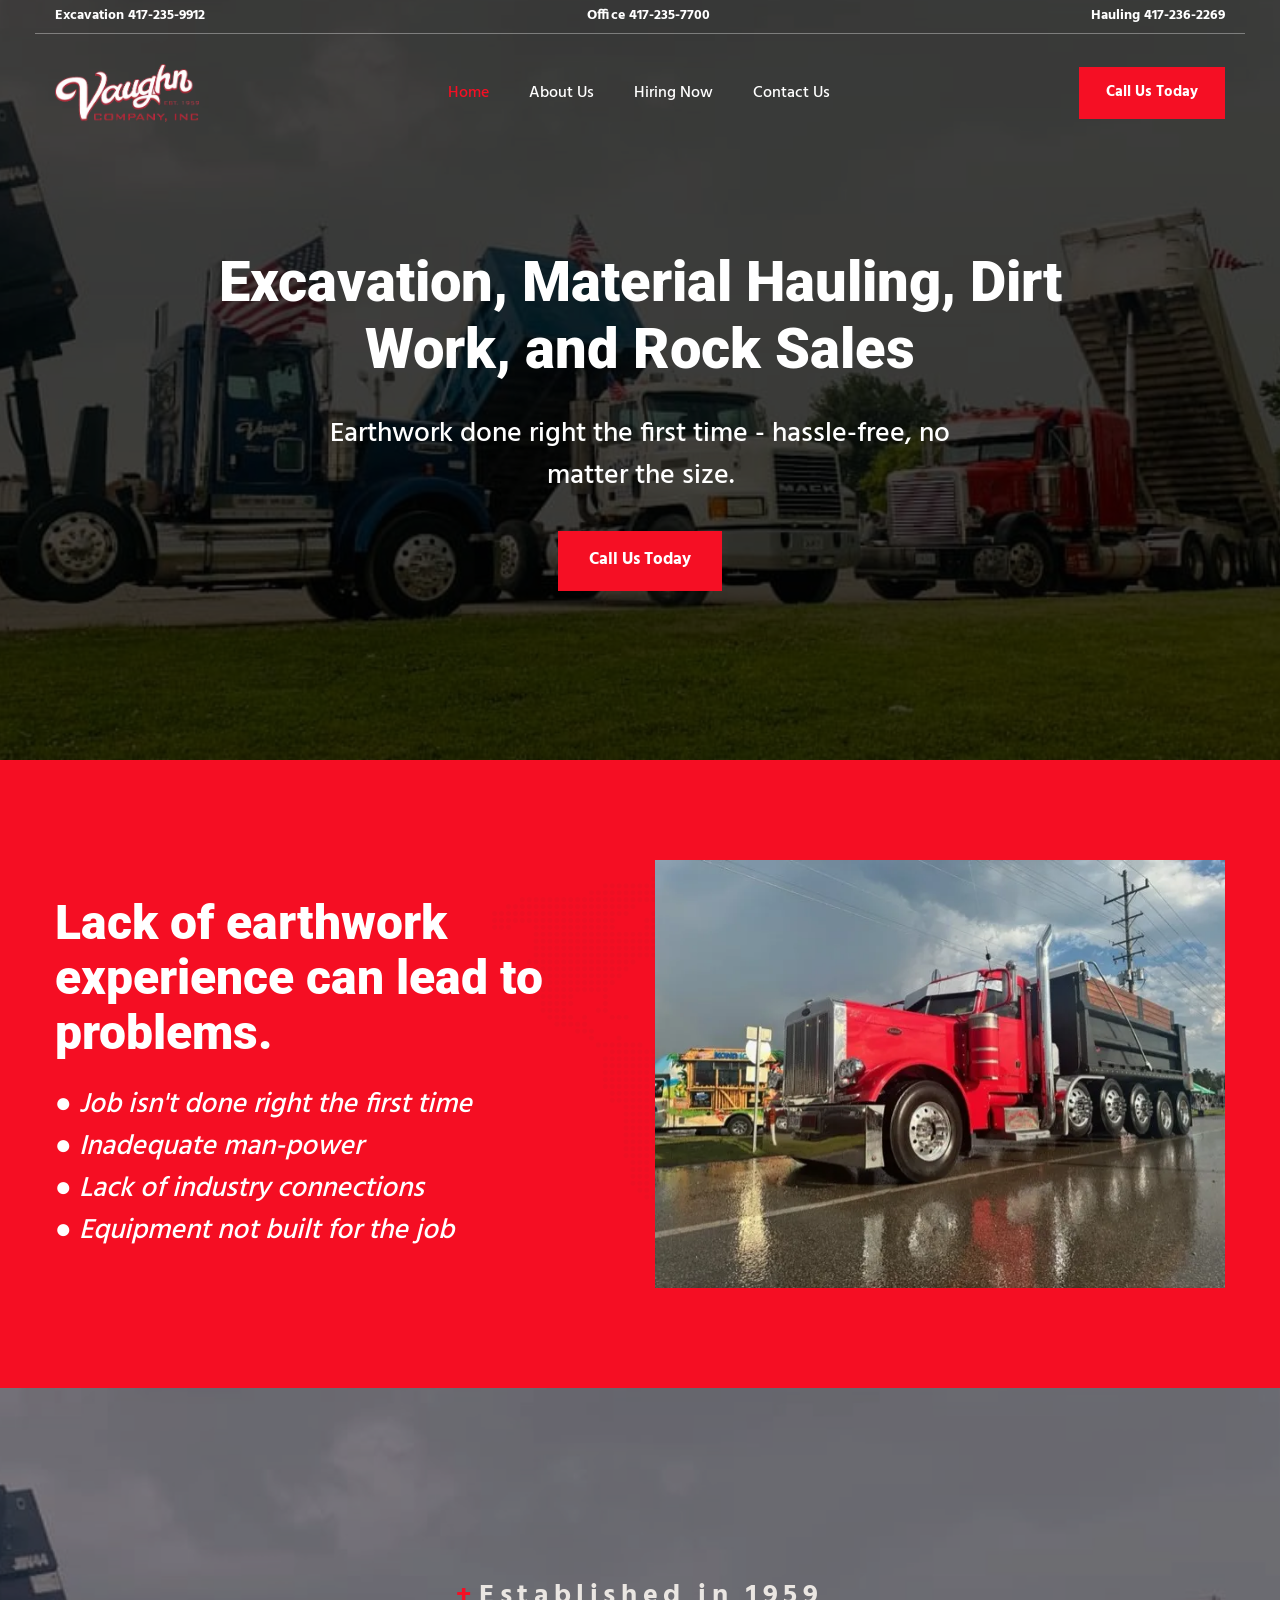
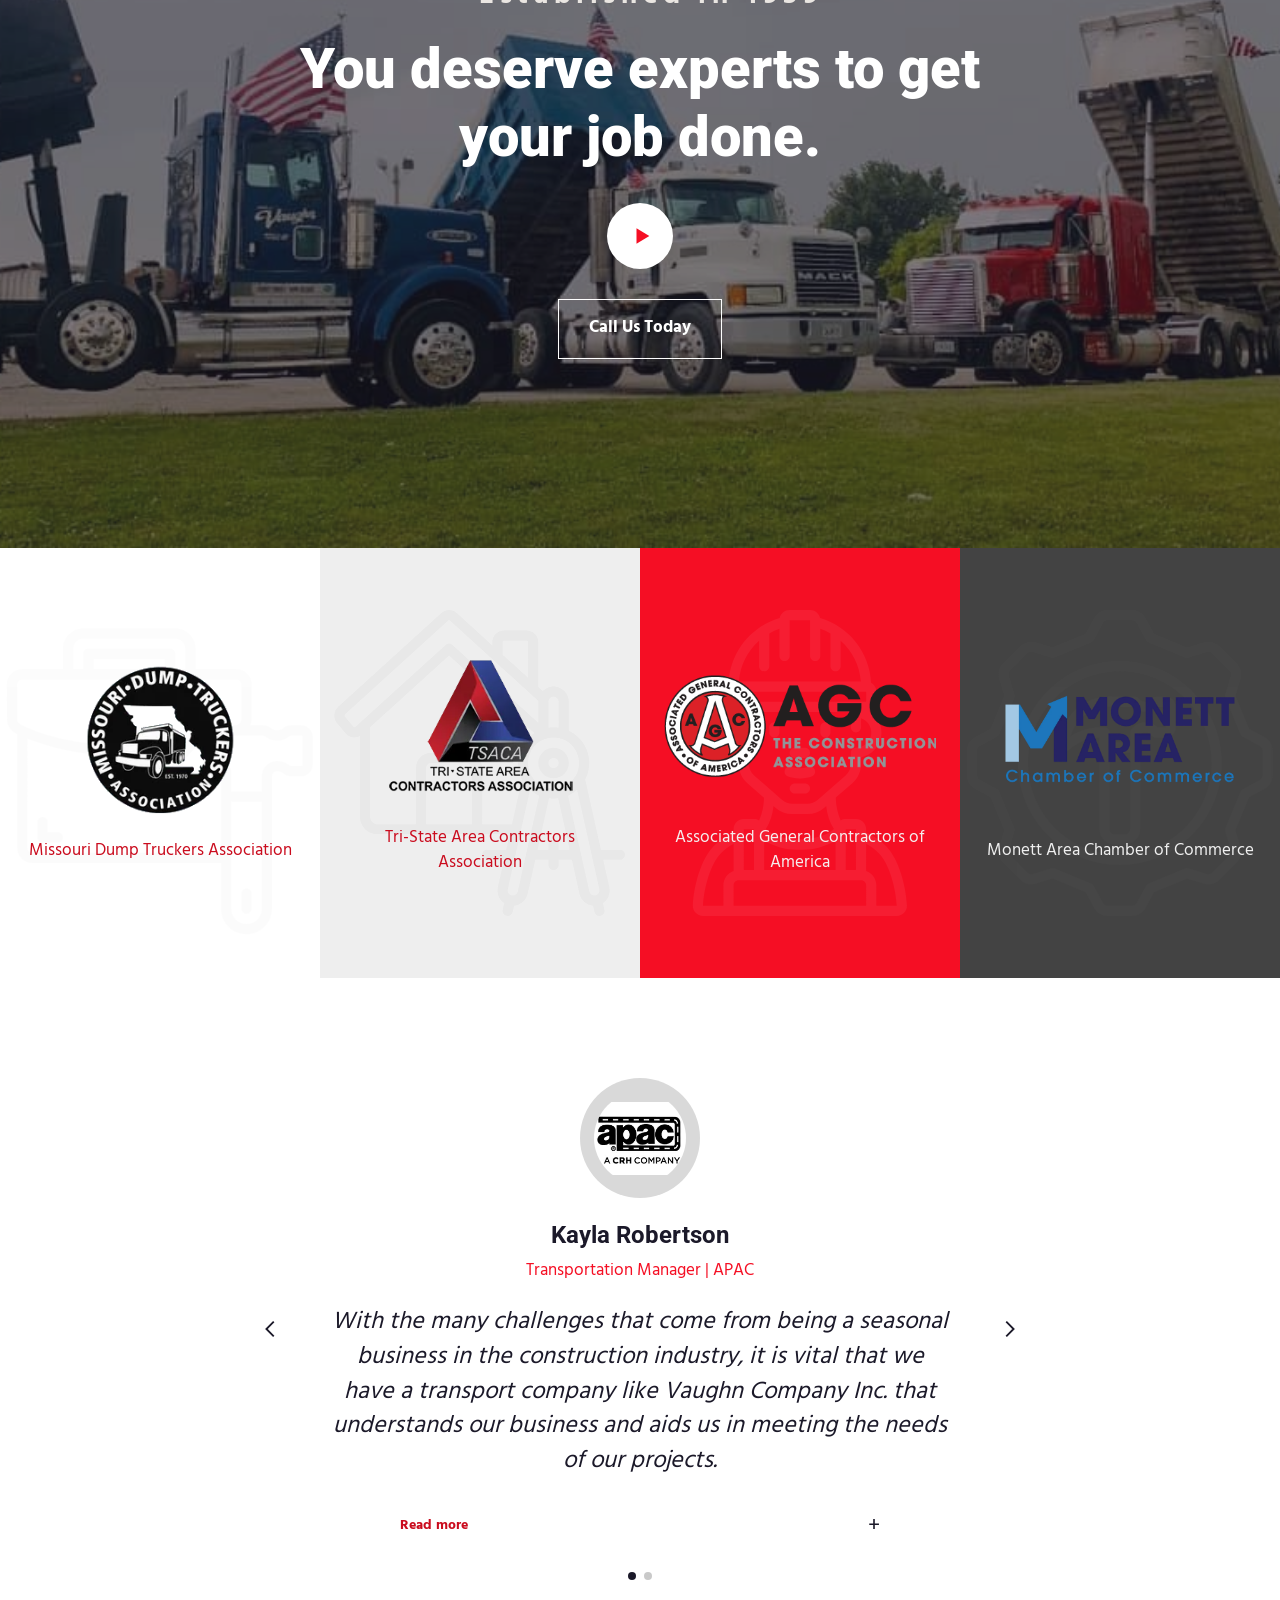
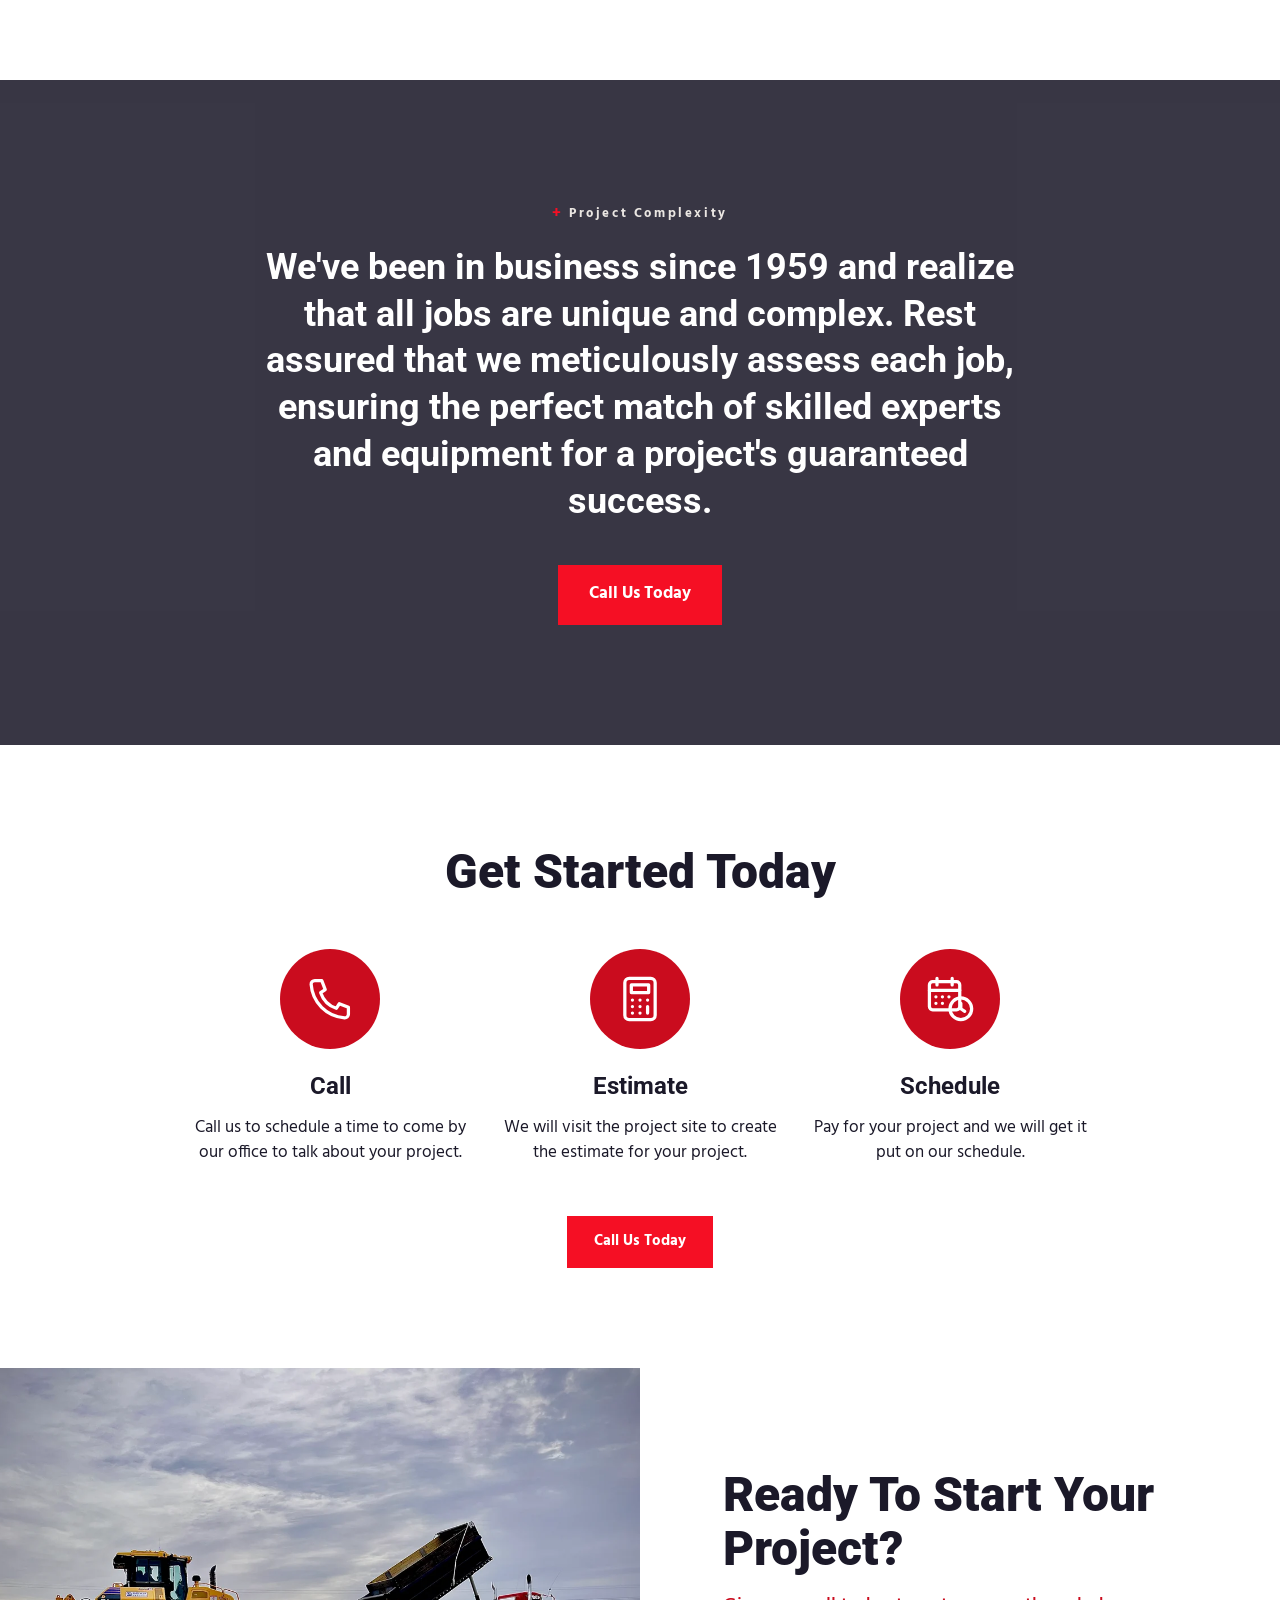
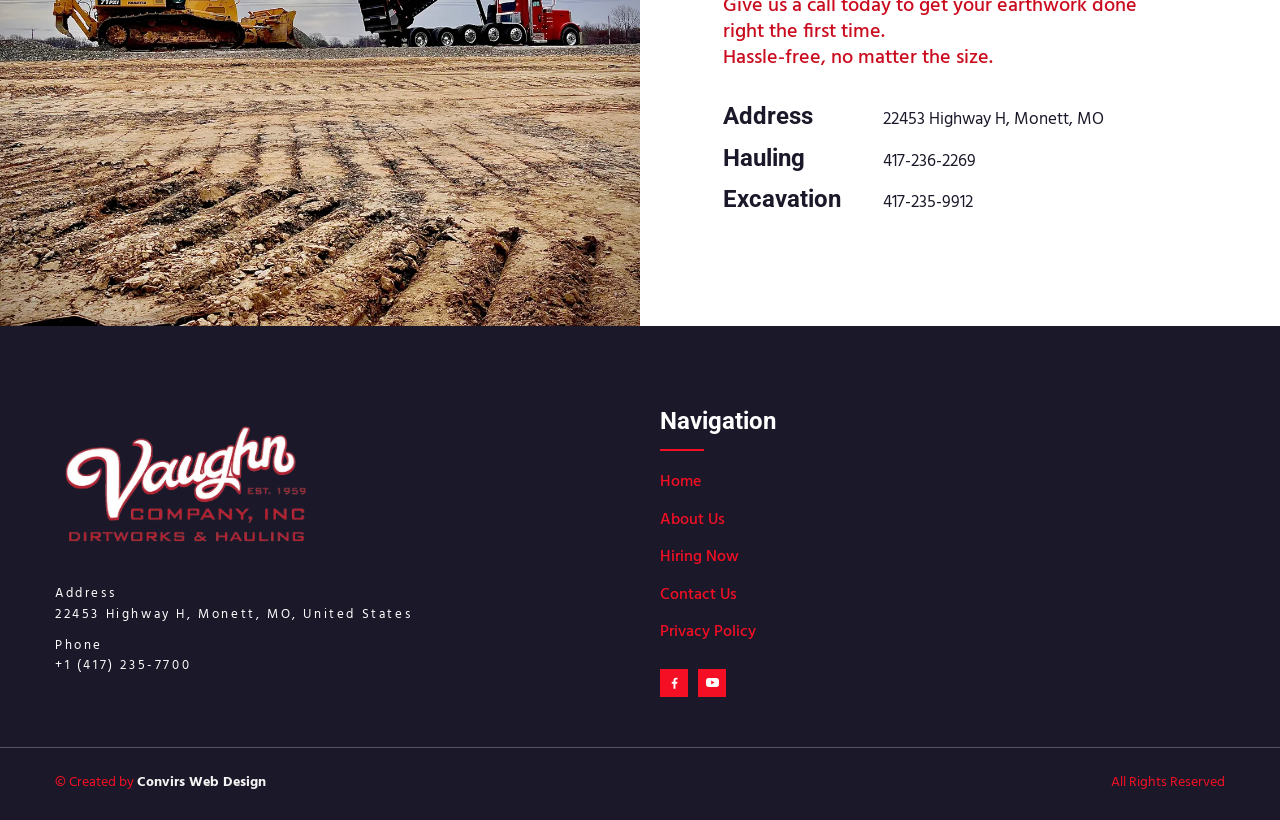
<file: index.html>
<!DOCTYPE html>
<html lang="en">
<head>
<meta charset="UTF-8">
<meta name="viewport" content="width=device-width, initial-scale=1.0">
<title>Excavation, Material Hauling, Dirt Work, Rock Sales | Vaughn Company</title>
<meta name="description" content="We have the experience to get your earthwork done right the first time - hassle-free, no matter the size. Vaughn Company Inc, established 1959.">
<link rel="canonical" href="https://vaughncompanyinc.com/">
<meta property="og:title" content="Excavation, Material Hauling, Dirt Work, Rock Sales | Vaughn Company">
<meta property="og:description" content="We have the experience to get your earthwork done right the first time - hassle-free, no matter the size. Vaughn Company Inc, established 1959.">
<meta property="og:type" content="website">
<meta property="og:url" content="https://vaughncompanyinc.com/">
<meta property="og:image" content="https://vaughncompanyinc.com/images/og-image.jpg">
<meta name="theme-color" content="#1b1929">
<link rel="icon" type="image/png" href="/images/favicon.png">
<link rel="apple-touch-icon" href="/images/apple-touch-icon.png">
<link rel="preconnect" href="https://fonts.googleapis.com">
<link rel="preconnect" href="https://fonts.gstatic.com" crossorigin>
<link href="https://fonts.googleapis.com/css2?family=Hind:wght@400;500;700&family=Roboto:ital,wght@0,700;0,900;1,400&display=swap" rel="stylesheet">
<link rel="stylesheet" href="/css/style.css">
<script type="application/ld+json">
{
 "@context": "https://schema.org",
 "@type": "GeneralContractor",
 "@id": "https://vaughncompanyinc.com/#business",
 "name": "Vaughn Company, Inc.",
 "url": "https://vaughncompanyinc.com/",
 "logo": "https://vaughncompanyinc.com/images/logo.webp",
 "image": "https://vaughncompanyinc.com/images/og-image.jpg",
 "description": "Excavation, material hauling, dirt work and rock sales in Southwest Missouri. Established 1959.",
 "foundingDate": "1959",
 "telephone": "+1-417-235-7700",
 "address": {
  "@type": "PostalAddress",
  "streetAddress": "22453 Highway H",
  "addressLocality": "Monett",
  "addressRegion": "MO",
  "addressCountry": "US"
 },
 "contactPoint": [
  {
   "@type": "ContactPoint",
   "contactType": "Excavation",
   "telephone": "+1-417-235-9912"
  },
  {
   "@type": "ContactPoint",
   "contactType": "Hauling",
   "telephone": "+1-417-236-2269"
  },
  {
   "@type": "ContactPoint",
   "contactType": "Office",
   "telephone": "+1-417-235-7700"
  }
 ],
 "sameAs": [
  "https://www.facebook.com/profile.php?id=100057502027866",
  "https://www.youtube.com/@michaelflummerfelt1905"
 ]
}
</script>
</head>
<body class="home">
<a class="sr-only" href="#main">Skip to content</a>
<header class="site-header">
  <div class="topbar">
    <div class="container">
      <a href="tel:+14172359912">Excavation 417-235-9912</a>
      <a href="tel:+14172357700">Office 417-235-7700</a>
      <a href="tel:+14172362269">Hauling 417-236-2269</a>
    </div>
  </div>
  <div class="navbar">
    <div class="container">
      <a class="logo-link" href="/" aria-label="Vaughn Company, Inc. home">
        <img src="/images/logo.webp" alt="Vaughn Company, Inc. logo" width="345" height="138">
      </a>
      <nav class="main-nav" aria-label="Main">
        <ul>
          <li><a href="/" aria-current="page">Home</a></li>
          <li><a href="/about-us">About Us</a></li>
          <li><a href="/hiring-now">Hiring Now</a></li>
          <li><a href="/contact-us">Contact Us</a></li>
          <li class="mobile-cta"><a class="btn" href="/#contact">Call Us Today</a></li>
        </ul>
      </nav>
      <a class="btn nav-cta" href="/#contact">Call Us Today</a>
      <button class="nav-toggle" type="button" aria-label="Menu" aria-expanded="false"><span></span><span></span><span></span></button>
    </div>
  </div>
</header>
<main id="main">
<section class="hero">
  <div class="bg-layer" aria-hidden="true"></div>
  <div class="bg-overlay" aria-hidden="true"></div>
  <div class="container">
    <h1 class="h-hero">Excavation, Material Hauling, Dirt Work, and Rock Sales</h1>
    <p class="lead">Earthwork done right the first time - hassle-free, no matter the size.</p>
    <a class="btn btn--lg" href="#contact">Call Us Today</a>
  </div>
</section>

<section class="section problems">
  <div class="bg-layer" aria-hidden="true"></div>
  <div class="bg-overlay" aria-hidden="true"></div>
  <div class="container split">
    <div>
      <h2 class="h-section">Lack of earthwork experience can lead to problems.</h2>
      <ul>
        <li>&#9679; Job isn't done right the first time</li>
        <li>&#9679; Inadequate man-power</li>
        <li>&#9679; Lack of industry connections</li>
        <li>&#9679; Equipment not built for the job</li>
      </ul>
    </div>
    <img src="/images/red-dump-truck.webp" alt="Red Vaughn Company dump truck parked on wet pavement" width="640" height="481" loading="lazy" decoding="async">
  </div>
</section>

<section class="video-band">
  <div class="yt-bg" aria-hidden="true">
    <iframe src="https://www.youtube-nocookie.com/embed/ZTzYgyLRYi8?autoplay=1&amp;mute=1&amp;loop=1&amp;playlist=ZTzYgyLRYi8&amp;controls=0&amp;playsinline=1&amp;rel=0&amp;modestbranding=1" title="Background video" tabindex="-1" allow="autoplay; encrypted-media" loading="lazy"></iframe>
  </div>
  <div class="bg-overlay" aria-hidden="true"></div>
  <div class="container">
    <span class="eyebrow eyebrow--lg">Established in 1959</span>
    <h2 class="h-hero">You deserve experts to get your job done.</h2>
    <div><button class="play-btn" type="button" data-video-popup="ZTzYgyLRYi8" aria-label="Play video"><svg viewBox="0 0 24 24" aria-hidden="true"><path d="M6 3.5v17l14-8.5z"/></svg></button></div>
    <a class="btn btn--lg btn--outline" href="#contact">Call Us Today</a>
  </div>
</section>

<section class="tiles" aria-label="Memberships">
  <div class="tile tile--1">
    <div class="bg-layer" aria-hidden="true"></div><div class="bg-overlay" aria-hidden="true"></div>
    <img src="/images/assoc-mdta.webp" alt="Missouri Dump Truckers Association logo" width="170" height="167" loading="lazy">
    <p>Missouri Dump Truckers Association</p>
  </div>
  <div class="tile tile--2">
    <div class="bg-layer" aria-hidden="true"></div><div class="bg-overlay" aria-hidden="true"></div>
    <img src="/images/assoc-tsaca.webp" alt="Tri-State Area Contractors Association logo" width="258" height="198" loading="lazy">
    <p>Tri-State Area Contractors Association</p>
  </div>
  <div class="tile tile--3">
    <div class="bg-layer" aria-hidden="true"></div><div class="bg-overlay" aria-hidden="true"></div>
    <img src="/images/assoc-agc.svg" alt="Associated General Contractors of America logo" width="390" height="148" loading="lazy">
    <p>Associated General Contractors of America</p>
  </div>
  <div class="tile tile--4">
    <div class="bg-layer" aria-hidden="true"></div><div class="bg-overlay" aria-hidden="true"></div>
    <img src="/images/assoc-monett.webp" alt="Monett Area Chamber of Commerce logo" width="1729" height="751" loading="lazy">
    <p>Monett Area Chamber of Commerce</p>
  </div>
</section>

<section class="testimonials" aria-label="Testimonials">
  <div class="container">
    <div class="carousel" data-carousel>
      <div class="carousel-viewport">
        <div class="carousel-track">
          <figure class="slide">
            <img class="contain" src="/images/testimonial-apac.webp" alt="APAC logo" width="120" height="120" loading="lazy">
            <figcaption><h3 class="h-card">Kayla Robertson</h3><p class="role">Transportation Manager | APAC</p></figcaption>
            <blockquote>With the many challenges that come from being a seasonal business in the construction industry, it is vital that we have a transport company like Vaughn Company Inc. that understands our business and aids us in meeting the needs of our projects.</blockquote>
            <details class="readmore acc" name="testimonial">
              <summary>Read more</summary>
              <div class="full">
              <p>I would like to take a moment to express our appreciation for all that Vaughn Company Inc. does for APAC &ndash; Central, Inc. We have been very satisfied with the services we have received over the many years of doing business together. With the many challenges that come from being a seasonal business in the construction industry, it is vital that we have a transport company like Vaughn Company Inc. that understands our business and aids us in meeting the needs of our projects.</p>
              <p>The drivers that are assigned for our projects are professional, punctual, and always friendly to deal with. Truck availability is always at the utmost importance to us at APAC &ndash; Central, Inc. and all year long Vaughn Company Inc. consistently comes through.</p>
              <p>Danny and Michael have been a major factor in our continued relationship with Vaughn Company Inc. Their experience and commitment to providing us with the best transport service available makes the decision to call Vaughn Company Inc. an easy one. They are always readily available on the phone and continuously meets our expectations.</p>
              <p>We look forward to many more years of successful and on time business with Vaughn Company Inc. and would not hesitate to recommend their services to any potential company.</p>
              </div>
            </details>
          </figure>
          <figure class="slide">
            <img src="/images/testimonial-cowboy.webp" alt="Cowboy Asphalt Products logo" width="120" height="120" loading="lazy">
            <figcaption><h3 class="h-card">Cowboy Asphalt Products</h3><p class="role">&nbsp;</p></figcaption>
            <blockquote>Family owned and operated, extremely good people, really good friends of mine. They go out of their way to do things for you.</blockquote>
          </figure>
        </div>
      </div>
      <button class="carousel-arrow prev" type="button" aria-label="Previous testimonial"><svg viewBox="0 0 24 24" fill="none" stroke="currentColor" stroke-width="2" aria-hidden="true"><path d="M15 4 7 12l8 8"/></svg></button>
      <button class="carousel-arrow next" type="button" aria-label="Next testimonial"><svg viewBox="0 0 24 24" fill="none" stroke="currentColor" stroke-width="2" aria-hidden="true"><path d="m9 4 8 8-8 8"/></svg></button>
      <div class="carousel-dots"></div>
    </div>
  </div>
</section>

<section class="section complexity">
  <div class="bg-layer" aria-hidden="true"></div>
  <div class="bg-overlay" aria-hidden="true"></div>
  <div class="container">
    <span class="eyebrow">Project Complexity</span>
    <h2 class="h-sub">We've been in business since 1959 and realize that all jobs are unique and complex. Rest assured that we meticulously assess each job, ensuring the perfect match of skilled experts and equipment for a project's guaranteed success.</h2>
    <a class="btn btn--lg" href="#contact">Call Us Today</a>
  </div>
</section>

<section class="section steps">
  <div class="container">
    <h2 class="h-section">Get Started Today</h2>
    <div class="steps-grid">
      <div class="step"><div class="step-icon"><svg viewBox="0 0 24 24" fill="none" stroke="currentColor" stroke-width="1.5" stroke-linecap="round" stroke-linejoin="round" aria-hidden="true"><path d="M5 3.5h3.2l1.6 4.2-2.1 1.4a11.5 11.5 0 0 0 7.2 7.2l1.4-2.1 4.2 1.6V19a1.7 1.7 0 0 1-1.8 1.7A16.6 16.6 0 0 1 3.3 5.3 1.7 1.7 0 0 1 5 3.5z"/></svg></div><h3 class="h-card">Call</h3><p>Call us to schedule a time to come by our office to talk about your project.</p></div>
      <div class="step"><div class="step-icon"><svg viewBox="0 0 24 24" fill="none" stroke="currentColor" stroke-width="1.5" stroke-linecap="round" stroke-linejoin="round" aria-hidden="true"><rect x="5" y="2.5" width="14" height="19" rx="2"/><rect x="8" y="5.5" width="8" height="3.5"/><path d="M8.5 12.5h.01M12 12.5h.01M15.5 12.5h.01M8.5 15.5h.01M12 15.5h.01M8.5 18.5h.01M12 18.5h.01M15.5 15.5v3"/></svg></div><h3 class="h-card">Estimate</h3><p>We will visit the project site to create the estimate for your project.</p></div>
      <div class="step"><div class="step-icon"><svg viewBox="0 0 24 24" fill="none" stroke="currentColor" stroke-width="1.5" stroke-linecap="round" stroke-linejoin="round" aria-hidden="true"><rect x="2.5" y="4" width="14" height="13" rx="1.5"/><path d="M2.5 8h14M6 2.5v3M13 2.5v3M5.5 11h.01M8.5 11h.01M11.5 11h.01M5.5 14h.01M8.5 14h.01"/><circle cx="17" cy="16.5" r="5"/><path d="M17 14v2.5l1.8 1.2"/></svg></div><h3 class="h-card">Schedule</h3><p>Pay for your project and we will get it put on our schedule.</p></div>
    </div>
    <a class="btn" href="#contact">Call Us Today</a>
  </div>
</section>

<section class="ready" id="contact">
  <div class="ready-media">
    <img src="/images/dozer-dump-truck.webp" alt="Bulldozer and red dump truck working a cleared job site" width="1316" height="987" loading="lazy" decoding="async">
  </div>
  <div class="ready-content">
    <h2 class="h-section">Ready To Start Your Project?</h2>
    <p class="sub">Give us a call today to get your earthwork done right the first time.<br>Hassle-free, no matter the size.</p>
    <div class="info-row"><h3 class="h-card">Address</h3><span>22453 Highway H, Monett, MO</span></div>
    <div class="info-row"><h3 class="h-card">Hauling</h3><a href="tel:+14172362269">417-236-2269</a></div>
    <div class="info-row"><h3 class="h-card">Excavation</h3><a href="tel:+14172359912">417-235-9912</a></div>
  </div>
</section>

<div class="modal" role="dialog" aria-modal="true" aria-label="Video">
  <div class="modal-inner"><button class="modal-close" type="button" aria-label="Close video">&times;</button></div>
</div>
</main>
<footer class="site-footer">
  <div class="container footer-grid">
    <div>
      <img class="footer-logo" src="/images/logo-footer.webp" alt="Vaughn Company, Inc. Dirtworks and Hauling logo" width="637" height="359" loading="lazy">
      <dl class="footer-meta">
        <dt>Address</dt>
        <dd>22453 Highway H, Monett, MO, United States</dd>
        <dt>Phone</dt>
        <dd><a href="tel:+14172357700">+1 (417) 235-7700</a></dd>
      </dl>
    </div>
    <div class="footer-nav">
      <h2>Navigation</h2>
      <ul>
          <li><a href="/">Home</a></li>
          <li><a href="/about-us">About Us</a></li>
          <li><a href="/hiring-now">Hiring Now</a></li>
          <li><a href="/contact-us">Contact Us</a></li>
          <li><a href="/privacy-policy">Privacy Policy</a></li>
      </ul>
      <div class="social">
        <a href="https://www.facebook.com/profile.php?id=100057502027866" target="_blank" rel="noopener" aria-label="Vaughn Company on Facebook"><svg viewBox="0 0 24 24" aria-hidden="true"><path d="M13.5 22v-8h2.7l.4-3.2h-3.1V8.8c0-.9.3-1.5 1.6-1.5h1.7V4.4c-.3 0-1.3-.1-2.4-.1-2.4 0-4 1.5-4 4.1v2.4H7.6V14h2.8v8z"/></svg></a>
        <a href="https://www.youtube.com/@michaelflummerfelt1905" target="_blank" rel="noopener" aria-label="Vaughn Company on YouTube"><svg viewBox="0 0 24 24" aria-hidden="true"><path d="M22 7.2c-.2-1-1-1.8-2-2C18.3 4.8 12 4.8 12 4.8s-6.3 0-8 .4c-1 .2-1.8 1-2 2C1.6 9 1.6 12 1.6 12s0 3 .4 4.8c.2 1 1 1.8 2 2 1.7.4 8 .4 8 .4s6.3 0 8-.4c1-.2 1.8-1 2-2 .4-1.8.4-4.8.4-4.8s0-3-.4-4.8zM9.9 15.1V8.9l5.4 3.1z"/></svg></a>
      </div>
    </div>
  </div>
  <div class="footer-bottom">
    <div class="container">
      <span>&copy; Created by <strong><a href="https://convirswebdesign.com" target="_blank" rel="noopener">Convirs Web Design</a></strong></span>
      <span>All Rights Reserved</span>
    </div>
  </div>
</footer>
<script src="/js/main.js" defer></script>
</body>
</html>
</file>
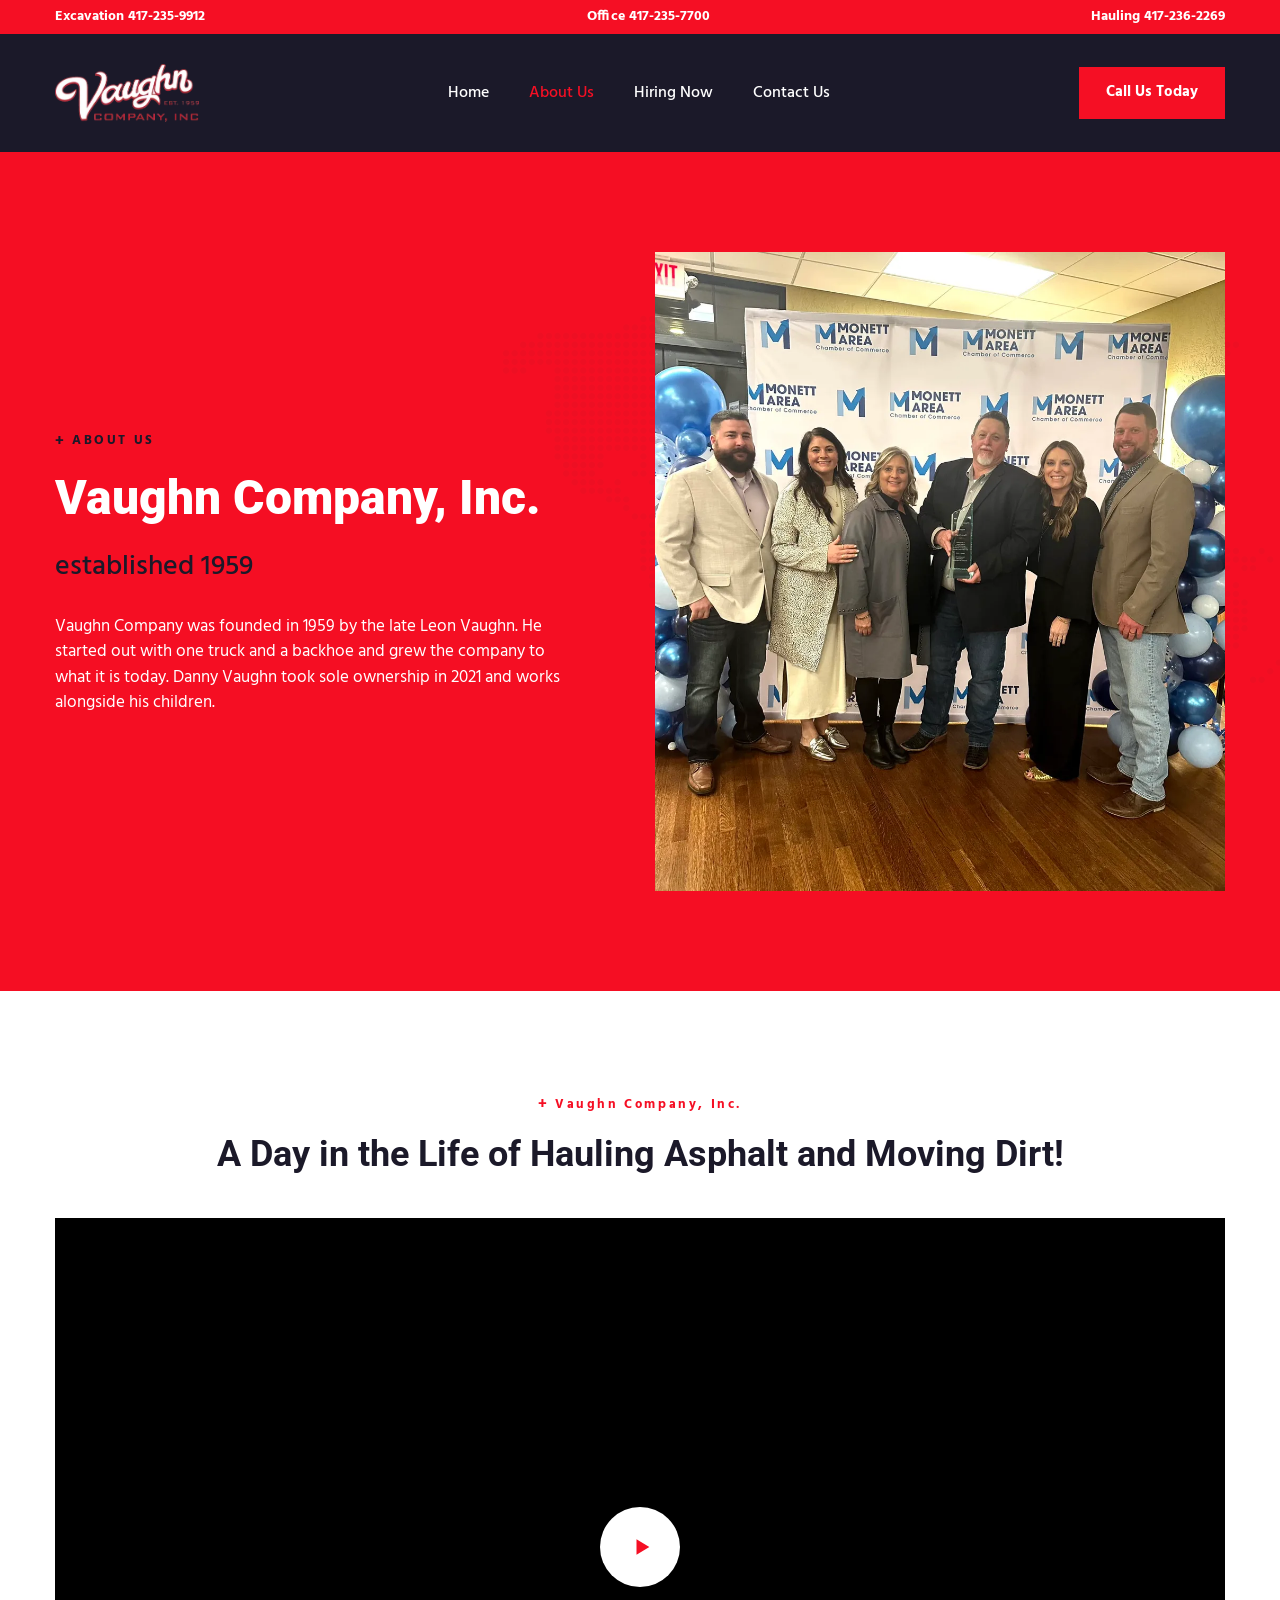
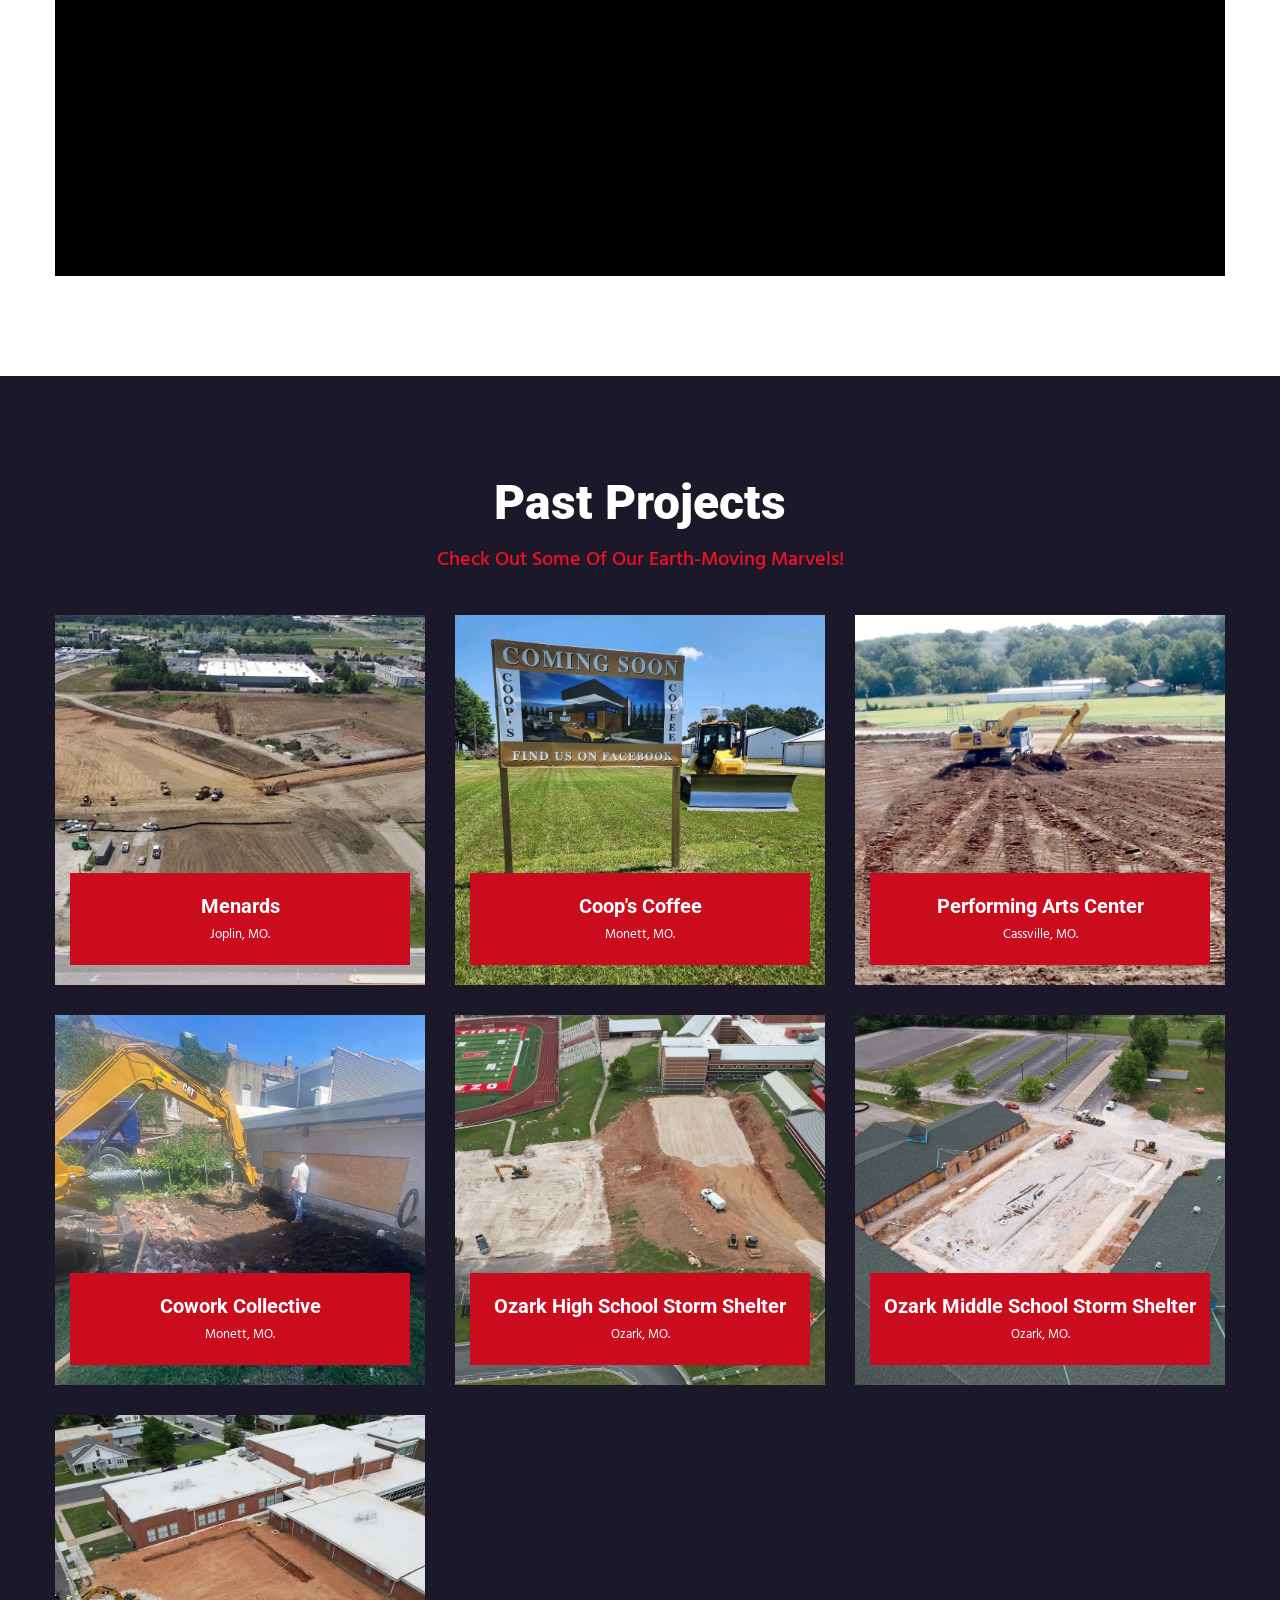
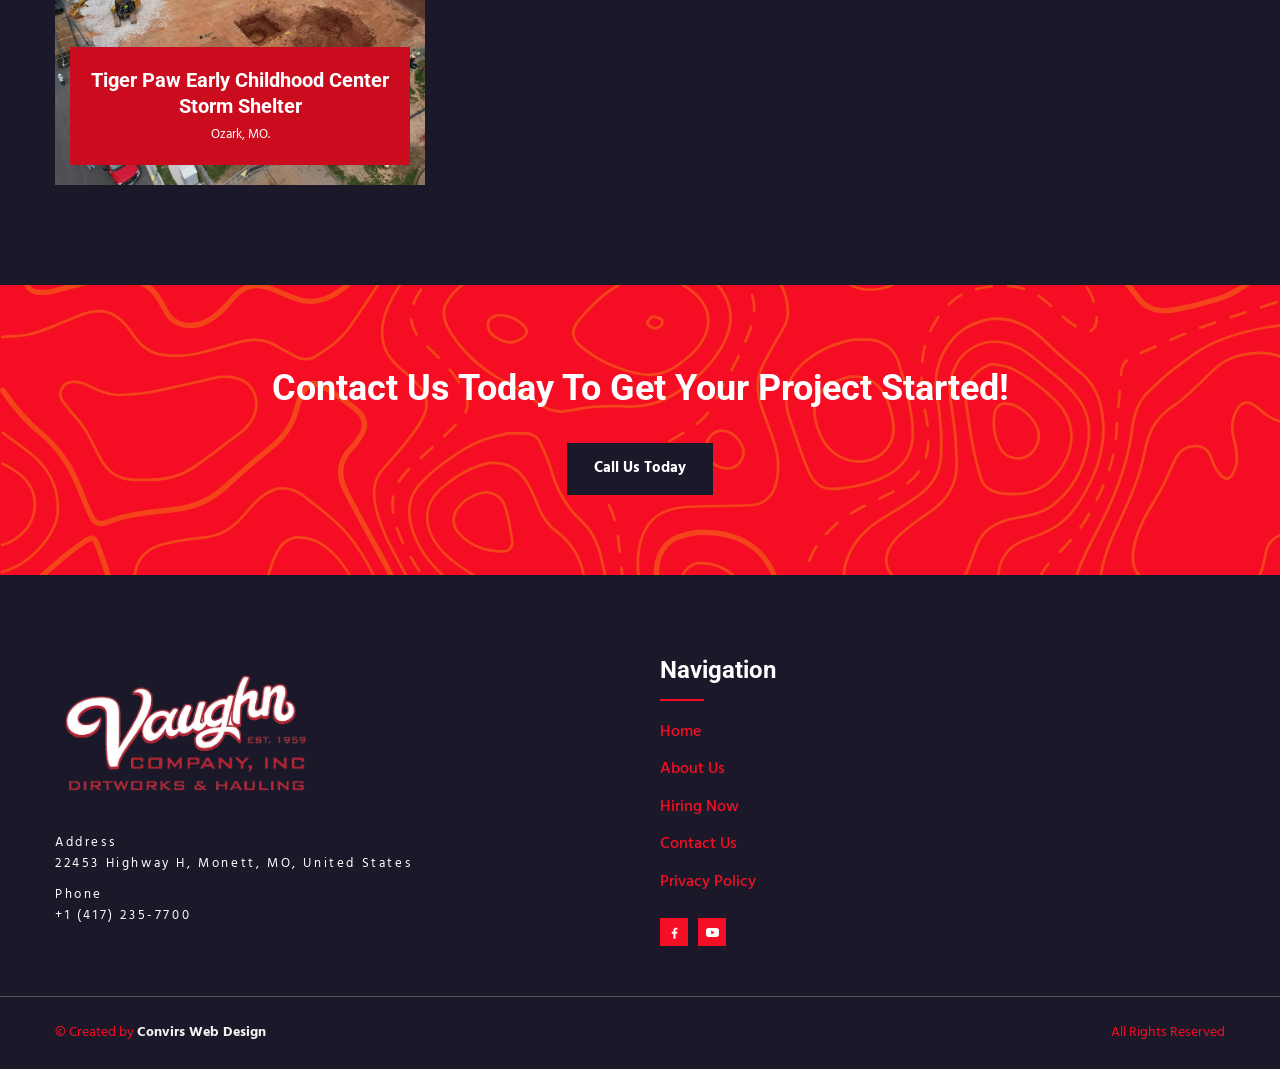
<file: about-us/index.html>
<!DOCTYPE html>
<html lang="en">
<head>
<meta charset="UTF-8">
<meta name="viewport" content="width=device-width, initial-scale=1.0">
<title>About us Page | Vaughn Company, Inc.</title>
<meta name="description" content="Established in 1959 and realize that all jobs are unique and complex. We match our skilled experts and equipment for a project's guaranteed success.">
<link rel="canonical" href="https://vaughncompanyinc.com/about-us">
<meta property="og:title" content="About us Page | Vaughn Company, Inc.">
<meta property="og:description" content="Established in 1959 and realize that all jobs are unique and complex. We match our skilled experts and equipment for a project's guaranteed success.">
<meta property="og:type" content="website">
<meta property="og:url" content="https://vaughncompanyinc.com/about-us">
<meta property="og:image" content="https://vaughncompanyinc.com/images/og-image.jpg">
<meta name="theme-color" content="#1b1929">
<link rel="icon" type="image/png" href="/images/favicon.png">
<link rel="apple-touch-icon" href="/images/apple-touch-icon.png">
<link rel="preconnect" href="https://fonts.googleapis.com">
<link rel="preconnect" href="https://fonts.gstatic.com" crossorigin>
<link href="https://fonts.googleapis.com/css2?family=Hind:wght@400;500;700&family=Roboto:ital,wght@0,700;0,900;1,400&display=swap" rel="stylesheet">
<link rel="stylesheet" href="/css/style.css">
<script type="application/ld+json">
{
 "@context": "https://schema.org",
 "@type": "BreadcrumbList",
 "itemListElement": [
  {
   "@type": "ListItem",
   "position": 1,
   "name": "Home",
   "item": "https://vaughncompanyinc.com/"
  },
  {
   "@type": "ListItem",
   "position": 2,
   "name": "About Us",
   "item": "https://vaughncompanyinc.com/about-us"
  }
 ]
}
</script>
</head>
<body>
<a class="sr-only" href="#main">Skip to content</a>
<header class="site-header">
  <div class="topbar">
    <div class="container">
      <a href="tel:+14172359912">Excavation 417-235-9912</a>
      <a href="tel:+14172357700">Office 417-235-7700</a>
      <a href="tel:+14172362269">Hauling 417-236-2269</a>
    </div>
  </div>
  <div class="navbar">
    <div class="container">
      <a class="logo-link" href="/" aria-label="Vaughn Company, Inc. home">
        <img src="/images/logo.webp" alt="Vaughn Company, Inc. logo" width="345" height="138">
      </a>
      <nav class="main-nav" aria-label="Main">
        <ul>
          <li><a href="/">Home</a></li>
          <li><a href="/about-us" aria-current="page">About Us</a></li>
          <li><a href="/hiring-now">Hiring Now</a></li>
          <li><a href="/contact-us">Contact Us</a></li>
          <li class="mobile-cta"><a class="btn" href="/#contact">Call Us Today</a></li>
        </ul>
      </nav>
      <a class="btn nav-cta" href="/#contact">Call Us Today</a>
      <button class="nav-toggle" type="button" aria-label="Menu" aria-expanded="false"><span></span><span></span><span></span></button>
    </div>
  </div>
</header>
<main id="main">
<section class="section about-hero">
  <div class="bg-layer" aria-hidden="true"></div>
  <div class="bg-overlay" aria-hidden="true"></div>
  <div class="container split">
    <div>
      <span class="eyebrow eyebrow--ink">ABOUT US</span>
      <h1>Vaughn Company, Inc.</h1>
      <p class="lead">established 1959</p>
      <p class="body">Vaughn Company was founded in 1959 by the late Leon Vaughn. He started out with one truck and a backhoe and grew the company to what it is today. Danny Vaughn took sole ownership in 2021 and works alongside his children.</p>
    </div>
    <img src="/images/about-team.webp" alt="The Vaughn family and team at a Monett Area Chamber of Commerce event" width="1076" height="1207" fetchpriority="high">
  </div>
</section>

<section class="section about-video">
  <div class="container">
    <span class="eyebrow eyebrow--red">Vaughn Company, Inc.</span>
    <h2 class="h-sub">A Day in the Life of Hauling Asphalt and Moving Dirt!</h2>
    <div class="video-embed" data-video="dnon5u-oxNI" data-title="A Day in the Life of Hauling Asphalt and Moving Dirt" style="background-image:url('https://i.ytimg.com/vi/dnon5u-oxNI/hqdefault.jpg')">
      <button class="play-btn" type="button" aria-label="Play video: A Day in the Life of Hauling Asphalt and Moving Dirt"><svg viewBox="0 0 24 24" aria-hidden="true"><path d="M6 3.5v17l14-8.5z"/></svg></button>
    </div>
  </div>
</section>

<section class="section projects">
  <div class="container">
    <h2 class="h-section">Past Projects</h2>
    <p class="sub">Check Out Some Of Our Earth-Moving Marvels!</p>
    <div class="project-grid">
      <figure class="project"><img src="/images/project-menards.webp" alt="Aerial view of earthwork at the Menards site in Joplin" width="680" height="382" loading="lazy" decoding="async"><figcaption><h3>Menards</h3><p>Joplin, MO.</p></figcaption></figure>
      <figure class="project"><img src="/images/project-coops-coffee.webp" alt="Coming soon sign and excavator at the Coop's Coffee site in Monett" width="987" height="1316" loading="lazy" decoding="async"><figcaption><h3>Coop's Coffee</h3><p>Monett, MO.</p></figcaption></figure>
      <figure class="project"><img src="/images/project-performing-arts.webp" alt="Excavator grading the Performing Arts Center site in Cassville" width="1639" height="793" loading="lazy" decoding="async"><figcaption><h3>Performing Arts Center</h3><p>Cassville, MO.</p></figcaption></figure>
      <figure class="project"><img src="/images/project-cowork-collective.webp" alt="Excavator demolishing a building for Cowork Collective in Monett" width="1316" height="987" loading="lazy" decoding="async"><figcaption><h3>Cowork Collective</h3><p>Monett, MO.</p></figcaption></figure>
      <figure class="project"><img src="/images/project-ozark-high.webp" alt="Aerial view of the Ozark High School storm shelter dig" width="1348" height="963" loading="lazy" decoding="async"><figcaption><h3>Ozark High School Storm Shelter</h3><p>Ozark, MO.</p></figcaption></figure>
      <figure class="project"><img src="/images/project-ozark-middle.webp" alt="Aerial view of the Ozark Middle School storm shelter site" width="1348" height="963" loading="lazy" decoding="async"><figcaption><h3>Ozark Middle School Storm Shelter</h3><p>Ozark, MO.</p></figcaption></figure>
      <figure class="project"><img src="/images/project-tiger-paw.webp" alt="Aerial view of the Tiger Paw Early Childhood Center storm shelter excavation" width="1348" height="963" loading="lazy" decoding="async"><figcaption><h3>Tiger Paw Early Childhood Center Storm Shelter</h3><p>Ozark, MO.</p></figcaption></figure>
    </div>
  </div>
</section>

<section class="cta-band">
  <div class="bg-layer" aria-hidden="true"></div>
  <div class="bg-overlay" aria-hidden="true"></div>
  <div class="container" style="position:relative;z-index:2">
    <h2 class="h-sub">Contact Us Today To Get Your Project Started!</h2>
    <a class="btn btn--dark" href="/#contact">Call Us Today</a>
  </div>
</section>
</main>
<footer class="site-footer">
  <div class="container footer-grid">
    <div>
      <img class="footer-logo" src="/images/logo-footer.webp" alt="Vaughn Company, Inc. Dirtworks and Hauling logo" width="637" height="359" loading="lazy">
      <dl class="footer-meta">
        <dt>Address</dt>
        <dd>22453 Highway H, Monett, MO, United States</dd>
        <dt>Phone</dt>
        <dd><a href="tel:+14172357700">+1 (417) 235-7700</a></dd>
      </dl>
    </div>
    <div class="footer-nav">
      <h2>Navigation</h2>
      <ul>
          <li><a href="/">Home</a></li>
          <li><a href="/about-us">About Us</a></li>
          <li><a href="/hiring-now">Hiring Now</a></li>
          <li><a href="/contact-us">Contact Us</a></li>
          <li><a href="/privacy-policy">Privacy Policy</a></li>
      </ul>
      <div class="social">
        <a href="https://www.facebook.com/profile.php?id=100057502027866" target="_blank" rel="noopener" aria-label="Vaughn Company on Facebook"><svg viewBox="0 0 24 24" aria-hidden="true"><path d="M13.5 22v-8h2.7l.4-3.2h-3.1V8.8c0-.9.3-1.5 1.6-1.5h1.7V4.4c-.3 0-1.3-.1-2.4-.1-2.4 0-4 1.5-4 4.1v2.4H7.6V14h2.8v8z"/></svg></a>
        <a href="https://www.youtube.com/@michaelflummerfelt1905" target="_blank" rel="noopener" aria-label="Vaughn Company on YouTube"><svg viewBox="0 0 24 24" aria-hidden="true"><path d="M22 7.2c-.2-1-1-1.8-2-2C18.3 4.8 12 4.8 12 4.8s-6.3 0-8 .4c-1 .2-1.8 1-2 2C1.6 9 1.6 12 1.6 12s0 3 .4 4.8c.2 1 1 1.8 2 2 1.7.4 8 .4 8 .4s6.3 0 8-.4c1-.2 1.8-1 2-2 .4-1.8.4-4.8.4-4.8s0-3-.4-4.8zM9.9 15.1V8.9l5.4 3.1z"/></svg></a>
      </div>
    </div>
  </div>
  <div class="footer-bottom">
    <div class="container">
      <span>&copy; Created by <strong><a href="https://convirswebdesign.com" target="_blank" rel="noopener">Convirs Web Design</a></strong></span>
      <span>All Rights Reserved</span>
    </div>
  </div>
</footer>
<script src="/js/main.js" defer></script>
</body>
</html>
</file>
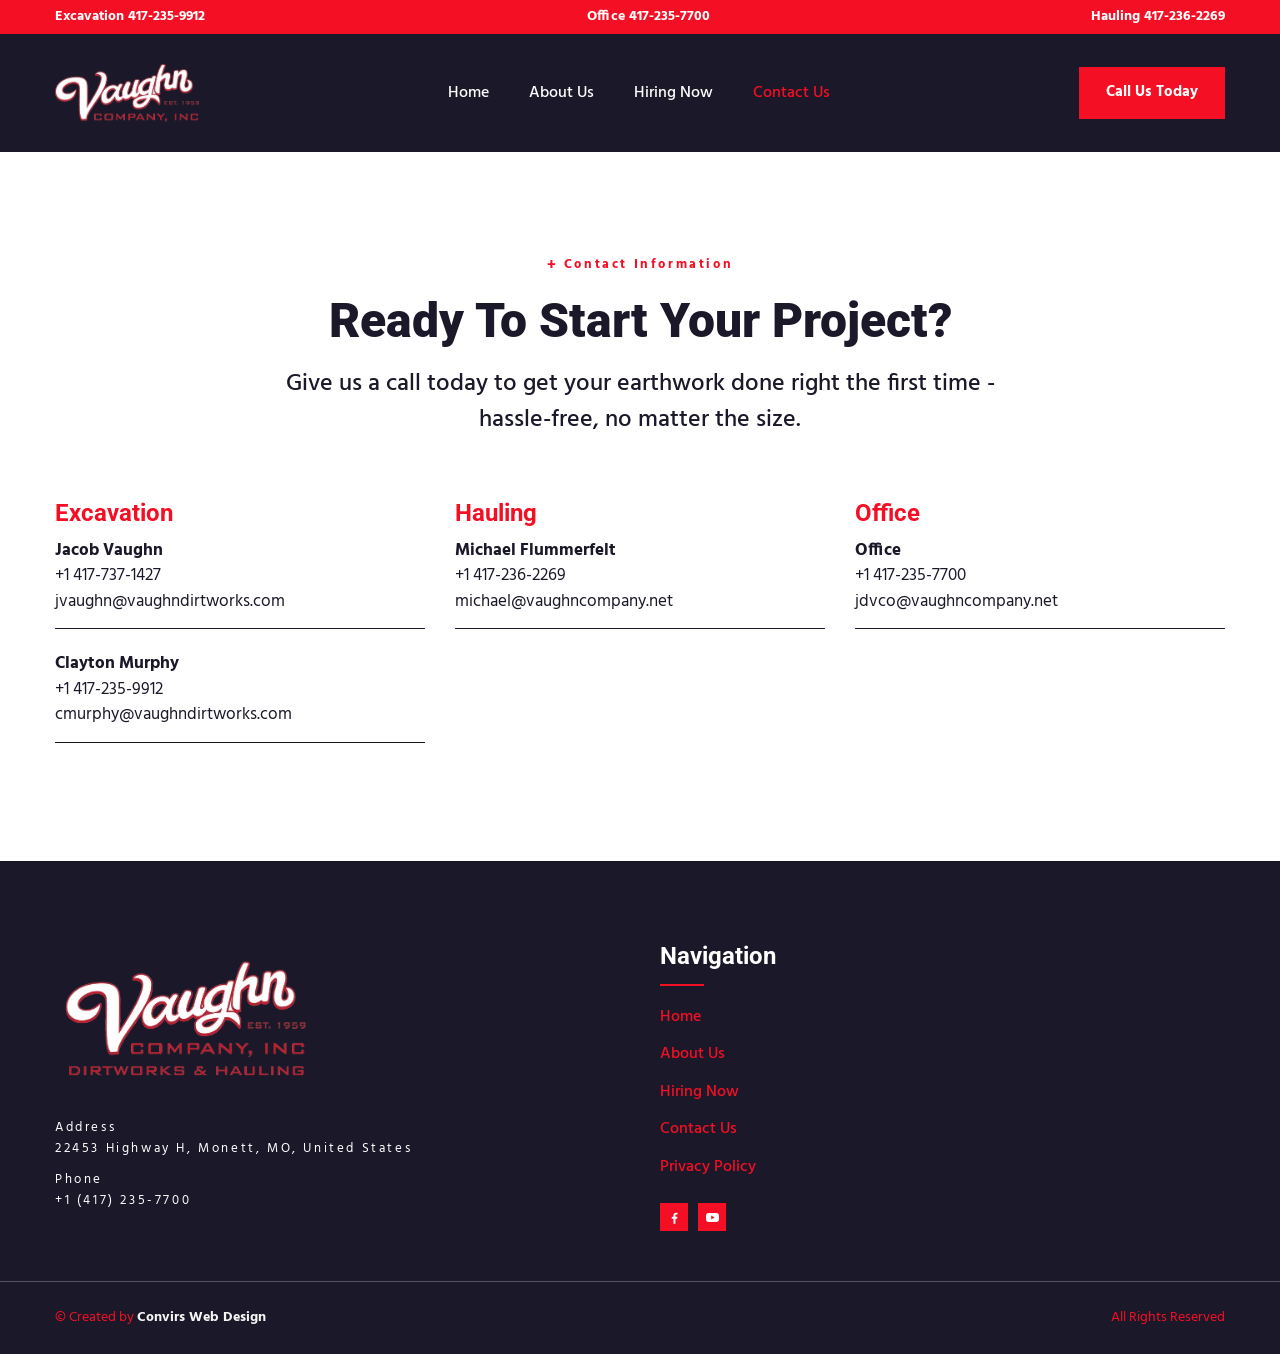
<file: contact-us/index.html>
<!DOCTYPE html>
<html lang="en">
<head>
<meta charset="UTF-8">
<meta name="viewport" content="width=device-width, initial-scale=1.0">
<title>Contact Us | Vaughn Company, Inc.</title>
<meta name="description" content="Give us a call today to get your earthwork done right the first time - hassle-free, no matter the size. Excavation 417-235-9912 | Hauling 417-236-2269">
<link rel="canonical" href="https://vaughncompanyinc.com/contact-us">
<meta property="og:title" content="Contact Us | Vaughn Company, Inc.">
<meta property="og:description" content="Give us a call today to get your earthwork done right the first time - hassle-free, no matter the size. Excavation 417-235-9912 | Hauling 417-236-2269">
<meta property="og:type" content="website">
<meta property="og:url" content="https://vaughncompanyinc.com/contact-us">
<meta property="og:image" content="https://vaughncompanyinc.com/images/og-image.jpg">
<meta name="theme-color" content="#1b1929">
<link rel="icon" type="image/png" href="/images/favicon.png">
<link rel="apple-touch-icon" href="/images/apple-touch-icon.png">
<link rel="preconnect" href="https://fonts.googleapis.com">
<link rel="preconnect" href="https://fonts.gstatic.com" crossorigin>
<link href="https://fonts.googleapis.com/css2?family=Hind:wght@400;500;700&family=Roboto:ital,wght@0,700;0,900;1,400&display=swap" rel="stylesheet">
<link rel="stylesheet" href="/css/style.css">
<script type="application/ld+json">
{
 "@context": "https://schema.org",
 "@type": "BreadcrumbList",
 "itemListElement": [
  {
   "@type": "ListItem",
   "position": 1,
   "name": "Home",
   "item": "https://vaughncompanyinc.com/"
  },
  {
   "@type": "ListItem",
   "position": 2,
   "name": "Contact Us",
   "item": "https://vaughncompanyinc.com/contact-us"
  }
 ]
}
</script>
</head>
<body>
<a class="sr-only" href="#main">Skip to content</a>
<header class="site-header">
  <div class="topbar">
    <div class="container">
      <a href="tel:+14172359912">Excavation 417-235-9912</a>
      <a href="tel:+14172357700">Office 417-235-7700</a>
      <a href="tel:+14172362269">Hauling 417-236-2269</a>
    </div>
  </div>
  <div class="navbar">
    <div class="container">
      <a class="logo-link" href="/" aria-label="Vaughn Company, Inc. home">
        <img src="/images/logo.webp" alt="Vaughn Company, Inc. logo" width="345" height="138">
      </a>
      <nav class="main-nav" aria-label="Main">
        <ul>
          <li><a href="/">Home</a></li>
          <li><a href="/about-us">About Us</a></li>
          <li><a href="/hiring-now">Hiring Now</a></li>
          <li><a href="/contact-us" aria-current="page">Contact Us</a></li>
          <li class="mobile-cta"><a class="btn" href="/#contact">Call Us Today</a></li>
        </ul>
      </nav>
      <a class="btn nav-cta" href="/#contact">Call Us Today</a>
      <button class="nav-toggle" type="button" aria-label="Menu" aria-expanded="false"><span></span><span></span><span></span></button>
    </div>
  </div>
</header>
<main id="main">
<section class="section contact-page">
  <div class="container">
    <span class="eyebrow eyebrow--red">Contact Information</span>
    <h1 class="h-section">Ready To Start Your Project?</h1>
    <p class="lead">Give us a call today to get your earthwork done right the first time - hassle-free, no matter the size.</p>
    <div class="directory">
      <div>
        <h2>Excavation</h2>
        <div class="person"><strong>Jacob Vaughn</strong><a href="tel:+14177371427">+1 417-737-1427</a><a href="mailto:jvaughn@vaughndirtworks.com">jvaughn@vaughndirtworks.com</a></div>
        <div class="person"><strong>Clayton Murphy</strong><a href="tel:+14172359912">+1 417-235-9912</a><a href="mailto:cmurphy@vaughndirtworks.com">cmurphy@vaughndirtworks.com</a></div>
      </div>
      <div>
        <h2>Hauling</h2>
        <div class="person"><strong>Michael Flummerfelt</strong><a href="tel:+14172362269">+1 417-236-2269</a><a href="mailto:michael@vaughncompany.net">michael@vaughncompany.net</a></div>
      </div>
      <div>
        <h2>Office</h2>
        <div class="person"><strong>Office</strong><a href="tel:+14172357700">+1 417-235-7700</a><a href="mailto:jdvco@vaughncompany.net">jdvco@vaughncompany.net</a></div>
      </div>
    </div>
  </div>
</section>
</main>
<footer class="site-footer">
  <div class="container footer-grid">
    <div>
      <img class="footer-logo" src="/images/logo-footer.webp" alt="Vaughn Company, Inc. Dirtworks and Hauling logo" width="637" height="359" loading="lazy">
      <dl class="footer-meta">
        <dt>Address</dt>
        <dd>22453 Highway H, Monett, MO, United States</dd>
        <dt>Phone</dt>
        <dd><a href="tel:+14172357700">+1 (417) 235-7700</a></dd>
      </dl>
    </div>
    <div class="footer-nav">
      <h2>Navigation</h2>
      <ul>
          <li><a href="/">Home</a></li>
          <li><a href="/about-us">About Us</a></li>
          <li><a href="/hiring-now">Hiring Now</a></li>
          <li><a href="/contact-us">Contact Us</a></li>
          <li><a href="/privacy-policy">Privacy Policy</a></li>
      </ul>
      <div class="social">
        <a href="https://www.facebook.com/profile.php?id=100057502027866" target="_blank" rel="noopener" aria-label="Vaughn Company on Facebook"><svg viewBox="0 0 24 24" aria-hidden="true"><path d="M13.5 22v-8h2.7l.4-3.2h-3.1V8.8c0-.9.3-1.5 1.6-1.5h1.7V4.4c-.3 0-1.3-.1-2.4-.1-2.4 0-4 1.5-4 4.1v2.4H7.6V14h2.8v8z"/></svg></a>
        <a href="https://www.youtube.com/@michaelflummerfelt1905" target="_blank" rel="noopener" aria-label="Vaughn Company on YouTube"><svg viewBox="0 0 24 24" aria-hidden="true"><path d="M22 7.2c-.2-1-1-1.8-2-2C18.3 4.8 12 4.8 12 4.8s-6.3 0-8 .4c-1 .2-1.8 1-2 2C1.6 9 1.6 12 1.6 12s0 3 .4 4.8c.2 1 1 1.8 2 2 1.7.4 8 .4 8 .4s6.3 0 8-.4c1-.2 1.8-1 2-2 .4-1.8.4-4.8.4-4.8s0-3-.4-4.8zM9.9 15.1V8.9l5.4 3.1z"/></svg></a>
      </div>
    </div>
  </div>
  <div class="footer-bottom">
    <div class="container">
      <span>&copy; Created by <strong><a href="https://convirswebdesign.com" target="_blank" rel="noopener">Convirs Web Design</a></strong></span>
      <span>All Rights Reserved</span>
    </div>
  </div>
</footer>
<script src="/js/main.js" defer></script>
</body>
</html>
</file>
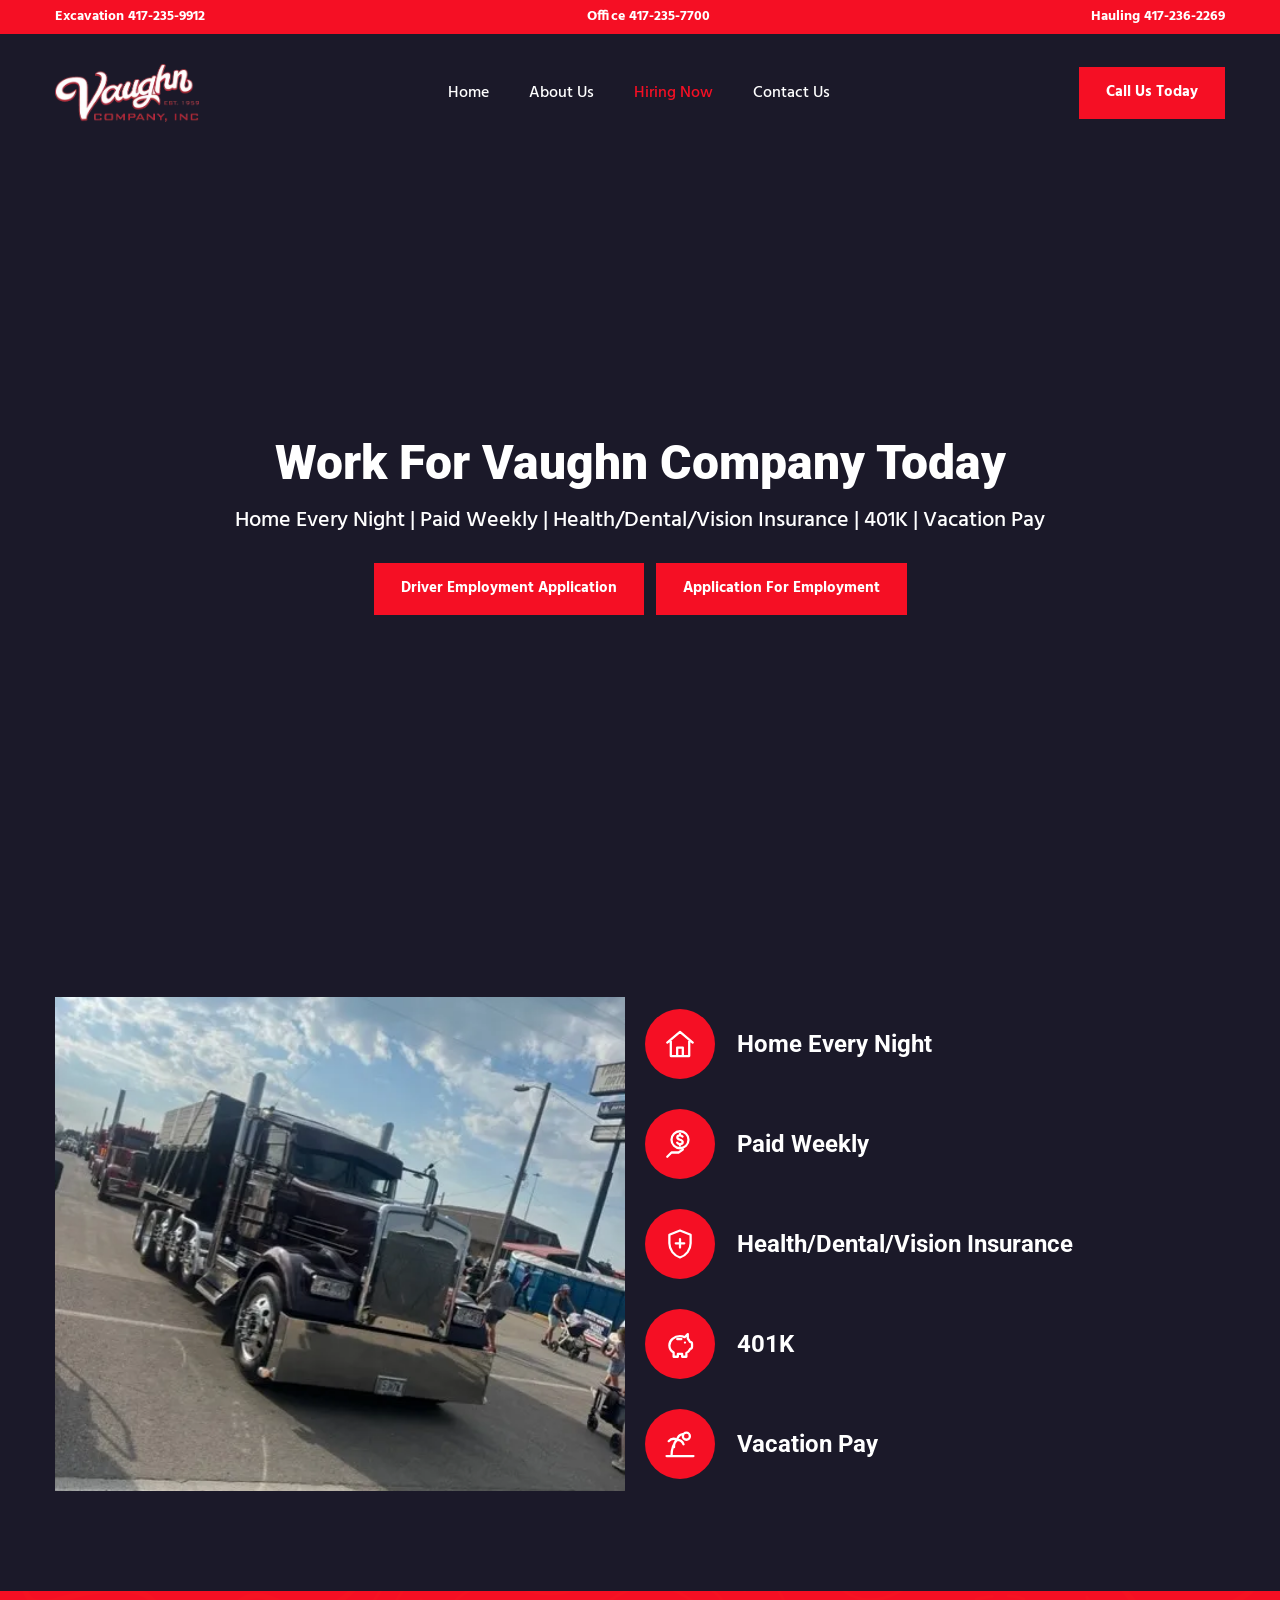
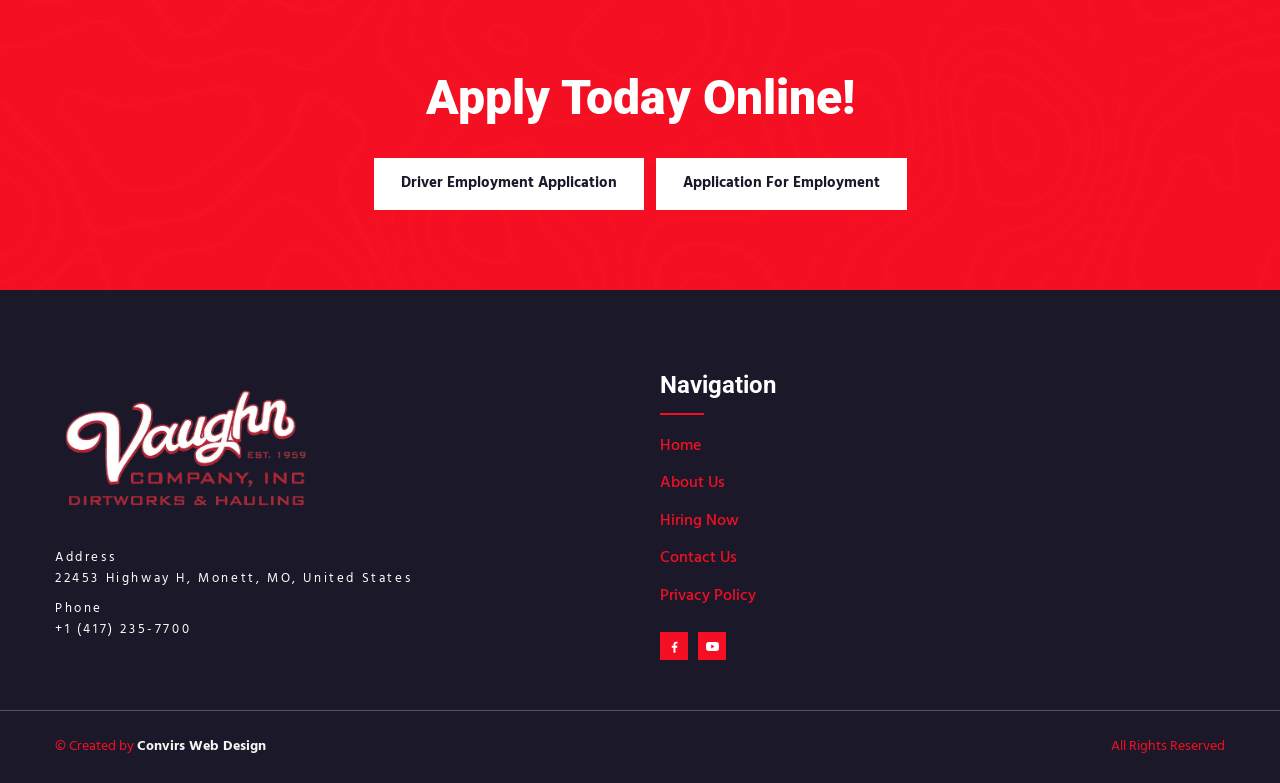
<file: hiring-now/index.html>
<!DOCTYPE html>
<html lang="en">
<head>
<meta charset="UTF-8">
<meta name="viewport" content="width=device-width, initial-scale=1.0">
<title>Work For Vaughn Company, Inc. Today</title>
<meta name="description" content="Located in Southwest Missouri, you will be home every night, paid weekly, have health/dental/vision Insurance, 401K, and Vacation Pay">
<link rel="canonical" href="https://vaughncompanyinc.com/hiring-now">
<meta property="og:title" content="Work For Vaughn Company, Inc. Today">
<meta property="og:description" content="Located in Southwest Missouri, you will be home every night, paid weekly, have health/dental/vision Insurance, 401K, and Vacation Pay">
<meta property="og:type" content="website">
<meta property="og:url" content="https://vaughncompanyinc.com/hiring-now">
<meta property="og:image" content="https://vaughncompanyinc.com/images/og-image.jpg">
<meta name="theme-color" content="#1b1929">
<link rel="icon" type="image/png" href="/images/favicon.png">
<link rel="apple-touch-icon" href="/images/apple-touch-icon.png">
<link rel="preconnect" href="https://fonts.googleapis.com">
<link rel="preconnect" href="https://fonts.gstatic.com" crossorigin>
<link href="https://fonts.googleapis.com/css2?family=Hind:wght@400;500;700&family=Roboto:ital,wght@0,700;0,900;1,400&display=swap" rel="stylesheet">
<link rel="stylesheet" href="/css/style.css">
<script type="application/ld+json">
{
 "@context": "https://schema.org",
 "@type": "BreadcrumbList",
 "itemListElement": [
  {
   "@type": "ListItem",
   "position": 1,
   "name": "Home",
   "item": "https://vaughncompanyinc.com/"
  },
  {
   "@type": "ListItem",
   "position": 2,
   "name": "Hiring Now",
   "item": "https://vaughncompanyinc.com/hiring-now"
  }
 ]
}
</script>
</head>
<body>
<a class="sr-only" href="#main">Skip to content</a>
<header class="site-header">
  <div class="topbar">
    <div class="container">
      <a href="tel:+14172359912">Excavation 417-235-9912</a>
      <a href="tel:+14172357700">Office 417-235-7700</a>
      <a href="tel:+14172362269">Hauling 417-236-2269</a>
    </div>
  </div>
  <div class="navbar">
    <div class="container">
      <a class="logo-link" href="/" aria-label="Vaughn Company, Inc. home">
        <img src="/images/logo.webp" alt="Vaughn Company, Inc. logo" width="345" height="138">
      </a>
      <nav class="main-nav" aria-label="Main">
        <ul>
          <li><a href="/">Home</a></li>
          <li><a href="/about-us">About Us</a></li>
          <li><a href="/hiring-now" aria-current="page">Hiring Now</a></li>
          <li><a href="/contact-us">Contact Us</a></li>
          <li class="mobile-cta"><a class="btn" href="/#contact">Call Us Today</a></li>
        </ul>
      </nav>
      <a class="btn nav-cta" href="/#contact">Call Us Today</a>
      <button class="nav-toggle" type="button" aria-label="Menu" aria-expanded="false"><span></span><span></span><span></span></button>
    </div>
  </div>
</header>
<main id="main">
<section class="hiring-hero">
  <div class="yt-bg" aria-hidden="true">
    <iframe src="https://www.youtube-nocookie.com/embed/dnon5u-oxNI?autoplay=1&amp;mute=1&amp;loop=1&amp;playlist=dnon5u-oxNI&amp;controls=0&amp;playsinline=1&amp;rel=0&amp;modestbranding=1" title="Background video" tabindex="-1" allow="autoplay; encrypted-media"></iframe>
  </div>
  <div class="bg-overlay" aria-hidden="true"></div>
  <div class="container">
    <h1>Work For Vaughn Company Today</h1>
    <p>Home Every Night | Paid Weekly | Health/Dental/Vision Insurance | 401K | Vacation Pay</p>
    <div class="btn-row">
      <a class="btn" href="https://na4.documents.adobe.com/public/esignWidget?wid=CBFCIBAA3AAABLblqZhBF9DDHB40i65S-xhPWtMpyzseo7PheNaqhZ5t-eFNDwCwLtwg4h8cylavmtFu35e0*" target="_blank" rel="noopener">Driver Employment Application</a>
      <a class="btn" href="https://na4.documents.adobe.com/public/esignWidget?wid=CBFCIBAA3AAABLblqZhBinTM9z8K-ahjLWJJyG3KVkPbpjtJsu4HPrEpHSUm0cVfoCYICBYcWqt77Xg8szGw*" target="_blank" rel="noopener">Application For Employment</a>
    </div>
  </div>
</section>

<section class="section benefits">
  <div class="container split">
    <img src="/images/hiring-truck.webp" alt="Black Vaughn Company dump truck at a truck show" width="640" height="555" loading="lazy" decoding="async">
    <div>
      <h2 class="sr-only">Benefits</h2>
      <ul class="benefit-list">
        <li><span class="benefit-icon"><svg viewBox="0 0 24 24" aria-hidden="true"><path d="M3 11 12 3.5 21 11M5.5 9v11.5h13V9M10 20.5v-6h4v6"/></svg></span>Home Every Night</li>
        <li><span class="benefit-icon"><svg viewBox="0 0 24 24" aria-hidden="true"><circle cx="12" cy="9" r="6"/><path d="M13.8 6.8c-.4-.6-1-.9-1.8-.9-1.1 0-1.9.6-1.9 1.5 0 2 3.8 1.2 3.8 3.2 0 .9-.9 1.5-1.9 1.5-.9 0-1.6-.4-2-1M12 4.8v1.1M12 12.1v1.1M3 21l3-3h5l3-2"/></svg></span>Paid Weekly</li>
        <li><span class="benefit-icon"><svg viewBox="0 0 24 24" aria-hidden="true"><path d="M12 2.5 4.5 5.5v6c0 4.6 3.2 8.6 7.5 10 4.3-1.4 7.5-5.4 7.5-10v-6z"/><path d="M12 8.5v6M9 11.5h6"/></svg></span>Health/Dental/Vision Insurance</li>
        <li><span class="benefit-icon"><svg viewBox="0 0 24 24" aria-hidden="true"><path d="M19 10.5c.9 0 1.5.5 1.5 1.5v2c0 .8-.5 1.4-1.3 1.5-.6 1.2-1.6 2.2-2.7 2.8V21h-3v-2h-3v2h-3v-3c-1.9-1.2-3-3-3-5 0-3.6 3.4-6.5 7.5-6.5 1.2 0 2.3.2 3.3.7L17.5 5v3.2c.6.6 1.1 1.4 1.5 2.3z"/><path d="M15.5 11h.01M10 8.5h3"/></svg></span>401K</li>
        <li><span class="benefit-icon"><svg viewBox="0 0 24 24" aria-hidden="true"><circle cx="16.5" cy="6.5" r="2.5"/><path d="M2.5 20.5h19M6 20.5c0-5 1.5-9 4-11.5M10 9C8 8 5.5 8.3 4 10M10 9c.4-2.2 2-3.7 4-4M10 9c2 .1 3.8 1.3 4.5 3.2M10 9c-1.6 1.2-2.4 3.2-2.2 5.2"/></svg></span>Vacation Pay</li>
      </ul>
    </div>
  </div>
</section>

<section class="cta-band cta-band--strong">
  <div class="bg-layer" aria-hidden="true"></div>
  <div class="bg-overlay" aria-hidden="true"></div>
  <div class="container" style="position:relative;z-index:2">
    <h2 class="h-section">Apply Today Online!</h2>
    <div class="btn-row">
      <a class="btn btn--white" href="https://na4.documents.adobe.com/public/esignWidget?wid=CBFCIBAA3AAABLblqZhBF9DDHB40i65S-xhPWtMpyzseo7PheNaqhZ5t-eFNDwCwLtwg4h8cylavmtFu35e0*" target="_blank" rel="noopener">Driver Employment Application</a>
      <a class="btn btn--white" href="https://na4.documents.adobe.com/public/esignWidget?wid=CBFCIBAA3AAABLblqZhBinTM9z8K-ahjLWJJyG3KVkPbpjtJsu4HPrEpHSUm0cVfoCYICBYcWqt77Xg8szGw*" target="_blank" rel="noopener">Application For Employment</a>
    </div>
  </div>
</section>
</main>
<footer class="site-footer">
  <div class="container footer-grid">
    <div>
      <img class="footer-logo" src="/images/logo-footer.webp" alt="Vaughn Company, Inc. Dirtworks and Hauling logo" width="637" height="359" loading="lazy">
      <dl class="footer-meta">
        <dt>Address</dt>
        <dd>22453 Highway H, Monett, MO, United States</dd>
        <dt>Phone</dt>
        <dd><a href="tel:+14172357700">+1 (417) 235-7700</a></dd>
      </dl>
    </div>
    <div class="footer-nav">
      <h2>Navigation</h2>
      <ul>
          <li><a href="/">Home</a></li>
          <li><a href="/about-us">About Us</a></li>
          <li><a href="/hiring-now">Hiring Now</a></li>
          <li><a href="/contact-us">Contact Us</a></li>
          <li><a href="/privacy-policy">Privacy Policy</a></li>
      </ul>
      <div class="social">
        <a href="https://www.facebook.com/profile.php?id=100057502027866" target="_blank" rel="noopener" aria-label="Vaughn Company on Facebook"><svg viewBox="0 0 24 24" aria-hidden="true"><path d="M13.5 22v-8h2.7l.4-3.2h-3.1V8.8c0-.9.3-1.5 1.6-1.5h1.7V4.4c-.3 0-1.3-.1-2.4-.1-2.4 0-4 1.5-4 4.1v2.4H7.6V14h2.8v8z"/></svg></a>
        <a href="https://www.youtube.com/@michaelflummerfelt1905" target="_blank" rel="noopener" aria-label="Vaughn Company on YouTube"><svg viewBox="0 0 24 24" aria-hidden="true"><path d="M22 7.2c-.2-1-1-1.8-2-2C18.3 4.8 12 4.8 12 4.8s-6.3 0-8 .4c-1 .2-1.8 1-2 2C1.6 9 1.6 12 1.6 12s0 3 .4 4.8c.2 1 1 1.8 2 2 1.7.4 8 .4 8 .4s6.3 0 8-.4c1-.2 1.8-1 2-2 .4-1.8.4-4.8.4-4.8s0-3-.4-4.8zM9.9 15.1V8.9l5.4 3.1z"/></svg></a>
      </div>
    </div>
  </div>
  <div class="footer-bottom">
    <div class="container">
      <span>&copy; Created by <strong><a href="https://convirswebdesign.com" target="_blank" rel="noopener">Convirs Web Design</a></strong></span>
      <span>All Rights Reserved</span>
    </div>
  </div>
</footer>
<script src="/js/main.js" defer></script>
</body>
</html>
</file>
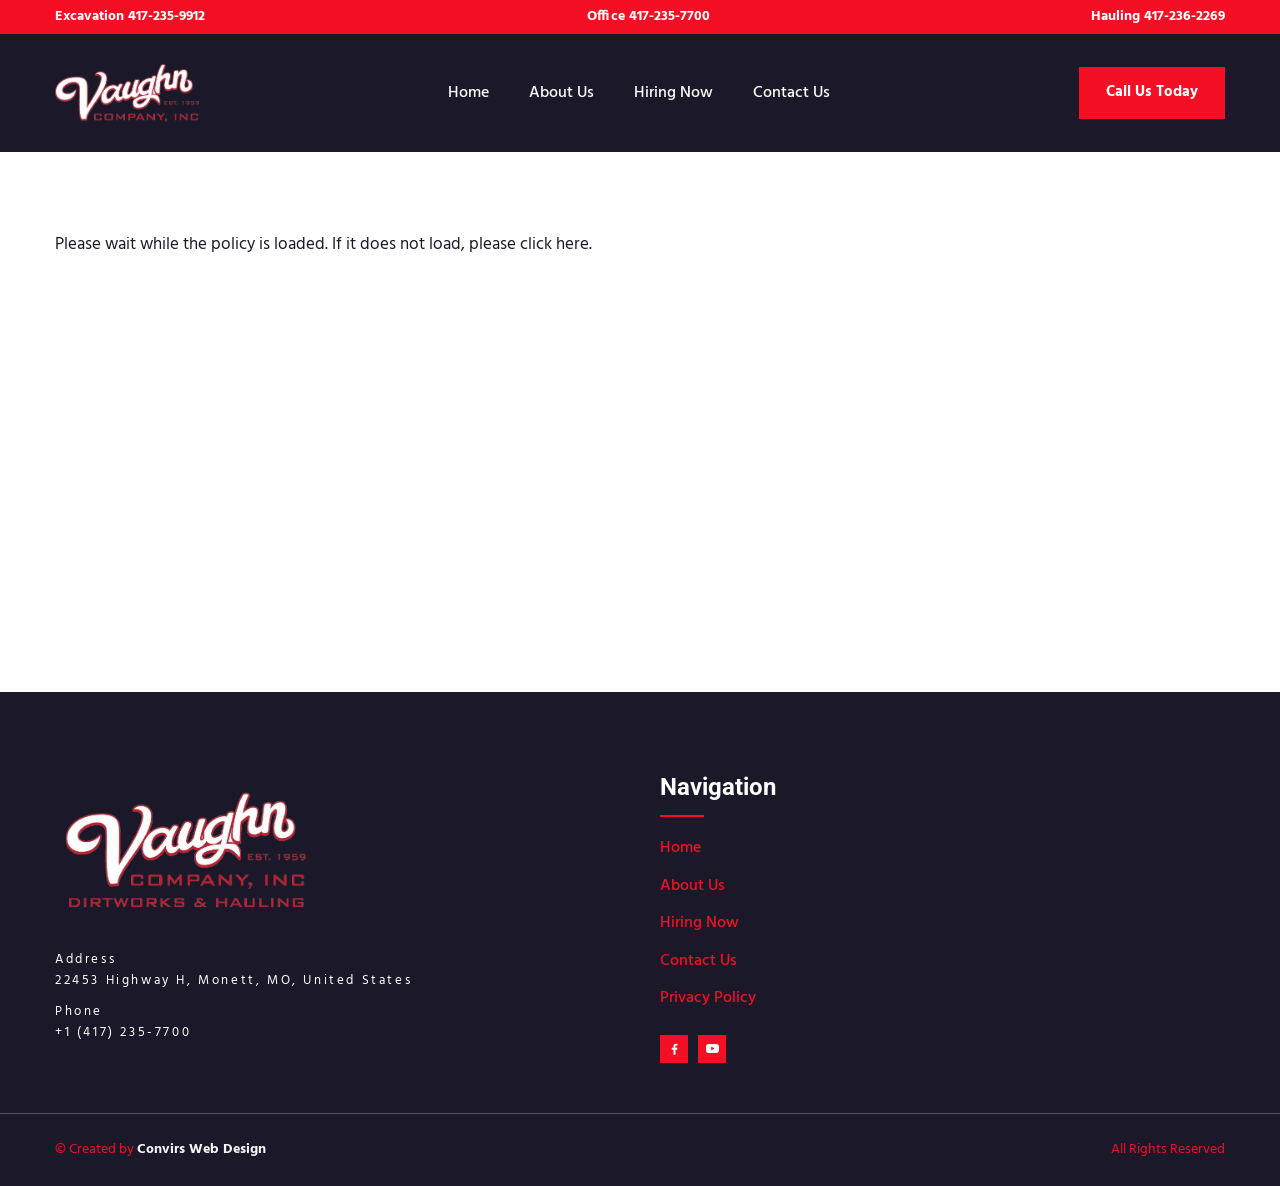
<file: privacy-policy/index.html>
<!DOCTYPE html>
<html lang="en">
<head>
<meta charset="UTF-8">
<meta name="viewport" content="width=device-width, initial-scale=1.0">
<title>Vaughn Company, Inc | Privacy Policy</title>
<meta name="description" content="Privacy Policy for Vaughn Company, Inc., excavation, material hauling, dirt work and rock sales in Monett, Missouri.">
<link rel="canonical" href="https://vaughncompanyinc.com/privacy-policy">
<meta property="og:title" content="Vaughn Company, Inc | Privacy Policy">
<meta property="og:description" content="Privacy Policy for Vaughn Company, Inc., excavation, material hauling, dirt work and rock sales in Monett, Missouri.">
<meta property="og:type" content="website">
<meta property="og:url" content="https://vaughncompanyinc.com/privacy-policy">
<meta property="og:image" content="https://vaughncompanyinc.com/images/og-image.jpg">
<meta name="theme-color" content="#1b1929">
<link rel="icon" type="image/png" href="/images/favicon.png">
<link rel="apple-touch-icon" href="/images/apple-touch-icon.png">
<link rel="preconnect" href="https://fonts.googleapis.com">
<link rel="preconnect" href="https://fonts.gstatic.com" crossorigin>
<link href="https://fonts.googleapis.com/css2?family=Hind:wght@400;500;700&family=Roboto:ital,wght@0,700;0,900;1,400&display=swap" rel="stylesheet">
<link rel="stylesheet" href="/css/style.css">
<script type="application/ld+json">
{
 "@context": "https://schema.org",
 "@type": "BreadcrumbList",
 "itemListElement": [
  {
   "@type": "ListItem",
   "position": 1,
   "name": "Home",
   "item": "https://vaughncompanyinc.com/"
  },
  {
   "@type": "ListItem",
   "position": 2,
   "name": "Privacy Policy",
   "item": "https://vaughncompanyinc.com/privacy-policy"
  }
 ]
}
</script>
</head>
<body>
<a class="sr-only" href="#main">Skip to content</a>
<header class="site-header">
  <div class="topbar">
    <div class="container">
      <a href="tel:+14172359912">Excavation 417-235-9912</a>
      <a href="tel:+14172357700">Office 417-235-7700</a>
      <a href="tel:+14172362269">Hauling 417-236-2269</a>
    </div>
  </div>
  <div class="navbar">
    <div class="container">
      <a class="logo-link" href="/" aria-label="Vaughn Company, Inc. home">
        <img src="/images/logo.webp" alt="Vaughn Company, Inc. logo" width="345" height="138">
      </a>
      <nav class="main-nav" aria-label="Main">
        <ul>
          <li><a href="/">Home</a></li>
          <li><a href="/about-us">About Us</a></li>
          <li><a href="/hiring-now">Hiring Now</a></li>
          <li><a href="/contact-us">Contact Us</a></li>
          <li class="mobile-cta"><a class="btn" href="/#contact">Call Us Today</a></li>
        </ul>
      </nav>
      <a class="btn nav-cta" href="/#contact">Call Us Today</a>
      <button class="nav-toggle" type="button" aria-label="Menu" aria-expanded="false"><span></span><span></span><span></span></button>
    </div>
  </div>
</header>
<main id="main">
<section class="legal">
  <div class="container">
    <h1 class="sr-only">Privacy Policy</h1>
    <div id="policy" data-policy-key="WXpGVVdFSTVZa2d5UzFOQlRXYzlQUT09" data-extra="h-align=left&amp;table-style=accordion">Please wait while the policy is loaded. If it does not load, please <a rel="nofollow" href="https://app.termageddon.com/api/policy/WXpGVVdFSTVZa2d5UzFOQlRXYzlQUT09?h-align=left&amp;table-style=accordion" target="_blank">click here</a>.</div>
  </div>
</section>
</main>
<footer class="site-footer">
  <div class="container footer-grid">
    <div>
      <img class="footer-logo" src="/images/logo-footer.webp" alt="Vaughn Company, Inc. Dirtworks and Hauling logo" width="637" height="359" loading="lazy">
      <dl class="footer-meta">
        <dt>Address</dt>
        <dd>22453 Highway H, Monett, MO, United States</dd>
        <dt>Phone</dt>
        <dd><a href="tel:+14172357700">+1 (417) 235-7700</a></dd>
      </dl>
    </div>
    <div class="footer-nav">
      <h2>Navigation</h2>
      <ul>
          <li><a href="/">Home</a></li>
          <li><a href="/about-us">About Us</a></li>
          <li><a href="/hiring-now">Hiring Now</a></li>
          <li><a href="/contact-us">Contact Us</a></li>
          <li><a href="/privacy-policy">Privacy Policy</a></li>
      </ul>
      <div class="social">
        <a href="https://www.facebook.com/profile.php?id=100057502027866" target="_blank" rel="noopener" aria-label="Vaughn Company on Facebook"><svg viewBox="0 0 24 24" aria-hidden="true"><path d="M13.5 22v-8h2.7l.4-3.2h-3.1V8.8c0-.9.3-1.5 1.6-1.5h1.7V4.4c-.3 0-1.3-.1-2.4-.1-2.4 0-4 1.5-4 4.1v2.4H7.6V14h2.8v8z"/></svg></a>
        <a href="https://www.youtube.com/@michaelflummerfelt1905" target="_blank" rel="noopener" aria-label="Vaughn Company on YouTube"><svg viewBox="0 0 24 24" aria-hidden="true"><path d="M22 7.2c-.2-1-1-1.8-2-2C18.3 4.8 12 4.8 12 4.8s-6.3 0-8 .4c-1 .2-1.8 1-2 2C1.6 9 1.6 12 1.6 12s0 3 .4 4.8c.2 1 1 1.8 2 2 1.7.4 8 .4 8 .4s6.3 0 8-.4c1-.2 1.8-1 2-2 .4-1.8.4-4.8.4-4.8s0-3-.4-4.8zM9.9 15.1V8.9l5.4 3.1z"/></svg></a>
      </div>
    </div>
  </div>
  <div class="footer-bottom">
    <div class="container">
      <span>&copy; Created by <strong><a href="https://convirswebdesign.com" target="_blank" rel="noopener">Convirs Web Design</a></strong></span>
      <span>All Rights Reserved</span>
    </div>
  </div>
</footer>
<script src="/js/main.js" defer></script>
<script src="https://app.termageddon.com/js/termageddon.js"></script>
</body>
</html>
</file>
<file: css/style.css>
/* Vaughn Company, Inc. Static rebuild of the Weblium site.
   Live type scale measured 2026-10-29 (Weblium fixed px):
   hero h1 56/900 Roboto, section h2 48/900, sub h2 36/700, card title 24/700,
   lead 28/500 Hind, body 17/1.5 Hind, eyebrow 13/700 ls 2.6px, nav 16/500, buttons 15/700. */
:root {
  --red: #f50f24;
  --red-dark: #ca0c1e;
  --ink: #1b1929;
  --sand: #eae6e2;
  --white: #ffffff;
  --tile-grey: #eeeeee;
  --tile-dark: #434343;
  --container: 1170px;
  --display: "Roboto", Arial, sans-serif;
  --body: "Hind", Arial, sans-serif;
}

*, *::before, *::after { box-sizing: border-box; }
html { scroll-behavior: smooth; }
html.menu-open { overflow: hidden; }
body { margin: 0; font-family: var(--body); font-size: 17px; line-height: 1.5; color: var(--ink); background: var(--white); -webkit-font-smoothing: antialiased; }
img { max-width: 100%; display: block; }
a { color: inherit; text-decoration: none; }
h1, h2, h3, p { margin: 0; }
.container { width: 100%; max-width: calc(var(--container) + 40px); margin: 0 auto; padding: 0 20px; }
.sr-only { position: absolute; width: 1px; height: 1px; overflow: hidden; clip: rect(0 0 0 0); white-space: nowrap; }
#contact { scroll-margin-top: 90px; }

/* Buttons */
.btn { display: inline-flex; align-items: center; justify-content: center; font-family: var(--body); font-weight: 700; font-size: 15px; line-height: 1.33; padding: 15px 26px; background: var(--red); color: var(--white); border: 1px solid transparent; cursor: pointer; transition: background .2s, color .2s, border-color .2s; text-align: center; }
.btn:hover { background: var(--red-dark); }
.btn--lg { font-size: 16.5px; padding: 18px 30px; }
.btn--outline { background: transparent; border-color: var(--white); }
.btn--outline:hover { background: var(--white); color: var(--ink); }
.btn--dark { background: var(--ink); }
.btn--dark:hover { background: #000; }
.btn--white { background: var(--white); color: var(--ink); }
.btn--white:hover { background: var(--sand); }
.btn-row { display: flex; flex-wrap: wrap; gap: 12px; justify-content: center; }

/* Eyebrow: small caps label with a red plus */
.eyebrow { display: inline-flex; align-items: center; gap: 8px; font-size: 13px; font-weight: 700; letter-spacing: 2.6px; line-height: 1.3; color: var(--sand); }
.eyebrow::before { content: "+"; color: var(--red); font-size: 15px; letter-spacing: 0; }
.eyebrow--red { color: var(--red); }
.eyebrow--ink, .eyebrow--ink::before { color: var(--ink); }
.eyebrow--lg { font-size: 28px; letter-spacing: 5.6px; }
.eyebrow--lg::before { font-size: 26px; }

/* Header */
.site-header { position: sticky; top: -34px; z-index: 100; color: var(--white); }
.topbar { background: var(--red); height: 34px; }
.topbar .container { display: flex; justify-content: space-between; align-items: center; height: 34px; font-size: 14px; font-weight: 700; line-height: 1.3; }
.topbar a:hover { text-decoration: underline; }
.navbar { background: var(--ink); transition: background .25s; }
.navbar .container { display: flex; align-items: center; justify-content: space-between; height: 118px; transition: height .25s; }
.logo-link img { width: 144px; height: auto; }
.main-nav ul { list-style: none; margin: 0; padding: 0; display: flex; gap: 40px; }
.main-nav a { font-size: 16px; font-weight: 500; }
.main-nav a:hover, .main-nav a[aria-current="page"] { color: var(--red); }
.nav-cta { margin-left: 0; }
.nav-toggle { display: none; background: none; border: 0; padding: 8px; cursor: pointer; color: var(--white); }
.nav-toggle span { display: block; width: 26px; height: 2px; margin: 6px 0; background: currentColor; transition: transform .2s, opacity .2s; }
.nav-toggle[aria-expanded="true"] span:nth-child(1) { transform: translateY(8px) rotate(45deg); }
.nav-toggle[aria-expanded="true"] span:nth-child(2) { opacity: 0; }
.nav-toggle[aria-expanded="true"] span:nth-child(3) { transform: translateY(-8px) rotate(-45deg); }

/* Home: header floats over the hero photo until the page scrolls */
.home .site-header { position: fixed; top: 0; left: 0; right: 0; }
.home .site-header .topbar { background: transparent; transition: margin-top .25s; }
.home .site-header .topbar .container { border-bottom: 1px solid rgba(255,255,255,.35); }
.home .site-header .navbar { background: transparent; }
.home .site-header.is-scrolled .topbar { margin-top: -34px; }
.home .site-header.is-scrolled .navbar { background: var(--ink); }
.home .site-header.is-scrolled .navbar .container { height: 90px; }

/* Shared section bits */
.section { padding: 100px 0; position: relative; }
.bg-layer { position: absolute; inset: 0; background-size: cover; background-position: center; z-index: 0; }
.bg-overlay { position: absolute; inset: 0; z-index: 1; }
.section > .container { position: relative; z-index: 2; }
.h-hero { font-family: var(--display); font-weight: 900; font-size: 56px; line-height: 1.2; color: var(--white); }
.h-section { font-family: var(--display); font-weight: 900; font-size: 48px; line-height: 1.143; }
.h-sub { font-family: var(--display); font-weight: 700; font-size: 36px; line-height: 1.3; }
.h-card { font-family: var(--display); font-weight: 700; font-size: 24px; line-height: 1.3; }
.lead { font-size: 28px; font-weight: 500; line-height: 1.5; }
.center { text-align: center; }

/* Home hero */
.hero { position: relative; min-height: 760px; display: flex; align-items: center; justify-content: center; color: var(--white); text-align: center; padding: 200px 0 120px; overflow: hidden; }
.hero .bg-layer { background-image: url("/images/hero-trucks.webp"); background-position: 56% 54%; }
.hero .bg-overlay { background: rgba(0,0,0,.72); }
.hero .container { position: relative; z-index: 2; max-width: 960px; }
.hero h1 { margin-bottom: 30px; }
.hero .lead { font-size: 28px; margin: 0 auto 34px; max-width: 700px; }

/* Problems band */
.problems { background: var(--red); color: var(--white); overflow: hidden; }
.problems .bg-layer { background-image: url("/images/red-texture.svg"); background-position: 35% 18%; }
.problems .bg-overlay { background: rgba(245,15,36,.97); }
.split { display: grid; grid-template-columns: 1fr 1fr; gap: 30px; align-items: center; }
.problems h2 { margin-bottom: 24px; max-width: 520px; }
.problems ul { list-style: none; margin: 0; padding: 0; }
.problems li { font-size: 28px; font-weight: 500; font-style: italic; line-height: 1.5; }
.problems img { width: 100%; height: auto; aspect-ratio: 640 / 481; object-fit: cover; }

/* Video band */
.video-band { position: relative; min-height: 760px; display: flex; align-items: center; justify-content: center; text-align: center; color: var(--white); overflow: hidden; background: var(--ink) url("/images/hero-trucks.webp") center / cover; }
.yt-bg { position: absolute; inset: 0; z-index: 0; pointer-events: none; overflow: hidden; }
.yt-bg iframe { position: absolute; top: 50%; left: 50%; width: 100vw; height: 56.25vw; min-height: 100%; min-width: 177.78vh; transform: translate(-50%, -50%); border: 0; }
.video-band .bg-overlay { background: rgba(27,25,41,.56); }
.video-band .container { position: relative; z-index: 2; max-width: 820px; padding-top: 80px; padding-bottom: 80px; }
.video-band h2 { margin: 22px 0 32px; }
.play-btn { width: 66px; height: 66px; border-radius: 50%; background: var(--white); border: 0; display: inline-flex; align-items: center; justify-content: center; cursor: pointer; margin-bottom: 30px; transition: transform .2s; }
.play-btn:hover { transform: scale(1.08); }
.play-btn svg { width: 22px; height: 22px; margin-left: 4px; fill: var(--red); }

/* Video modal */
.modal { position: fixed; inset: 0; z-index: 300; background: rgba(0,0,0,.85); display: none; align-items: center; justify-content: center; padding: 20px; }
.modal.open { display: flex; }
.modal-inner { width: 100%; max-width: 1100px; aspect-ratio: 16 / 9; position: relative; }
.modal-inner iframe { width: 100%; height: 100%; border: 0; }
.modal-close { position: absolute; top: -44px; right: 0; background: none; border: 0; color: var(--white); font-size: 36px; line-height: 1; cursor: pointer; }

/* Association tiles */
.tiles { display: grid; grid-template-columns: repeat(4, 1fr); }
.tile { position: relative; min-height: 430px; display: flex; flex-direction: column; align-items: center; justify-content: center; padding: 40px 24px; text-align: center; overflow: hidden; }
.tile .bg-layer { z-index: 0; }
.tile .bg-overlay { z-index: 1; }
.tile > *:not(.bg-layer):not(.bg-overlay) { position: relative; z-index: 2; }
.tile img { width: 100%; max-width: 330px; height: 150px; object-fit: contain; margin-bottom: 24px; }
.tile p { font-size: 17px; line-height: 1.5; }
.tile--1 { background: var(--white); }
.tile--1 .bg-layer { background-image: url("/images/tile-1.svg"); }
.tile--1 .bg-overlay { background: rgba(255,255,255,.6); }
.tile--2 { background: var(--tile-grey); }
.tile--2 .bg-layer { background-image: url("/images/tile-2.svg"); }
.tile--2 .bg-overlay { background: rgba(238,238,238,.24); }
.tile--3 { background: var(--red); }
.tile--3 .bg-layer { background-image: url("/images/tile-3.svg"); }
.tile--3 .bg-overlay { background: rgba(245,15,36,.39); }
.tile--4 { background: var(--tile-dark); }
.tile--4 .bg-layer { background-image: url("/images/tile-4.svg"); }
.tile--4 .bg-overlay { background: rgba(67,67,67,.34); }
.tile--1 p, .tile--2 p { color: var(--red-dark); }
.tile--3 p, .tile--4 p { color: rgba(245,245,245,.97); }

/* Testimonial carousel */
.testimonials { padding: 100px 0; }
.carousel { position: relative; max-width: 780px; margin: 0 auto; padding: 0 70px; }
.carousel-viewport { overflow: hidden; transition: height .3s; }
.carousel-track { display: flex; align-items: flex-start; transition: transform .45s ease; }
.slide { flex: 0 0 100%; min-width: 0; margin: 0; text-align: center; padding: 0 10px; }
.slide img { width: 120px; height: 120px; border-radius: 50%; object-fit: cover; margin: 0 auto 22px; background: #ddd; }
.slide img.contain { object-fit: contain; padding: 14px; background: #d9d9d9; }
.slide .role { color: var(--red); font-size: 17px; margin: 6px 0 22px; }
.slide blockquote { margin: 0 auto; font-size: 24px; font-style: italic; line-height: 1.45; }
.readmore { margin-top: 30px; }
.readmore summary { list-style: none; display: flex; justify-content: space-between; align-items: center; cursor: pointer; max-width: 480px; margin: 0 auto; font-size: 14px; font-weight: 700; color: var(--red-dark); }
.readmore summary::-webkit-details-marker { display: none; }
.readmore summary::after { content: "+"; color: var(--ink); font-size: 22px; font-weight: 400; transition: transform .2s; }
.readmore[open] summary::after { transform: rotate(45deg); }
.readmore .full { text-align: left; margin-top: 20px; }
.readmore .full p { font-size: 17px; margin-bottom: 14px; }
.carousel-arrow { position: absolute; top: 50%; transform: translateY(-50%); background: none; border: 0; padding: 10px; cursor: pointer; color: var(--ink); }
.carousel-arrow svg { width: 22px; height: 22px; display: block; }
.carousel-arrow.prev { left: 0; }
.carousel-arrow.next { right: 0; }
.carousel-dots { display: flex; justify-content: center; gap: 8px; margin-top: 30px; }
.carousel-dots button { width: 8px; height: 8px; border-radius: 50%; border: 0; padding: 0; background: #c9c9c9; cursor: pointer; }
.carousel-dots button[aria-current="true"] { background: var(--ink); }

/* Project complexity */
.complexity { color: var(--white); text-align: center; padding: 120px 0; overflow: hidden; }
.complexity .bg-layer { background-image: url("/images/hero-trucks.webp"); background-position: 51% 23%; background-attachment: fixed; }
.complexity .bg-overlay { background: rgba(27,25,41,.87); }
.complexity .container { max-width: 820px; }
.complexity .h-sub { margin: 18px 0 40px; }

/* Get started */
.steps { text-align: center; }
.steps .h-section { margin-bottom: 50px; }
.steps-grid { display: grid; grid-template-columns: repeat(3, 1fr); gap: 30px; max-width: 900px; margin: 0 auto 50px; }
.step-icon { width: 100px; height: 100px; border-radius: 50%; background: var(--red-dark); color: var(--white); display: flex; align-items: center; justify-content: center; margin: 0 auto 22px; }
.step-icon svg { width: 52px; height: 52px; }
.step h3 { margin-bottom: 12px; }

/* Ready to start */
.ready { display: grid; grid-template-columns: 1fr 1fr; min-height: 490px; }
.ready-media { position: relative; min-height: 340px; }
.ready-media img { position: absolute; inset: 0; width: 100%; height: 100%; object-fit: cover; }
.ready-content { padding: 100px 40px 100px 13%; display: flex; flex-direction: column; justify-content: center; }
.ready-content .h-section { margin-bottom: 16px; }
.ready-content .sub { color: var(--red-dark); font-size: 20px; font-weight: 500; line-height: 1.3; margin-bottom: 30px; max-width: 440px; }
.info-row { display: grid; grid-template-columns: 150px 1fr; align-items: baseline; gap: 10px; margin-bottom: 10px; }
.info-row a:hover { color: var(--red); }

/* Footer */
.site-footer { background: var(--ink); color: var(--white); padding: 80px 0 0; }
.footer-grid { display: grid; grid-template-columns: 1fr 1fr; gap: 40px; padding-bottom: 50px; }
.footer-logo { width: 266px; height: auto; margin-bottom: 30px; }
.footer-meta { font-size: 13px; letter-spacing: 2.6px; line-height: 1.3; }
.footer-meta dt { margin-top: 14px; }
.footer-meta dd { margin: 4px 0 0; }
.footer-meta a:hover { color: var(--red); }
.footer-nav h2 { font-family: var(--display); font-size: 24px; font-weight: 700; line-height: 1.3; padding-bottom: 14px; margin-bottom: 18px; position: relative; }
.footer-nav h2::after { content: ""; position: absolute; left: 0; bottom: 0; width: 44px; height: 2px; background: var(--red); }
.footer-nav ul { list-style: none; margin: 0 0 24px; padding: 0; }
.footer-nav li { margin-bottom: 12px; }
.footer-nav a { color: var(--red); font-size: 16px; font-weight: 500; }
.footer-nav a:hover { color: var(--white); }
.social { display: flex; gap: 10px; }
.social a { width: 28px; height: 28px; background: var(--red); display: flex; align-items: center; justify-content: center; }
.social a:hover { background: var(--red-dark); }
.social svg { width: 15px; height: 15px; fill: var(--white); }
.footer-bottom { border-top: 1px solid rgba(255,255,255,.25); }
.footer-bottom .container { display: flex; justify-content: space-between; align-items: center; min-height: 72px; font-size: 14px; color: var(--red); line-height: 1.3; gap: 16px; }
.footer-bottom strong a { color: #f5f5f5; }

/* About */
.about-hero { color: var(--white); background: var(--red); overflow: hidden; }
.about-hero .bg-layer { background-image: url("/images/red-texture.svg"); background-position: 35% 18%; }
.about-hero .bg-overlay { background: rgba(245,15,36,.97); }
.about-hero h1 { font-family: var(--display); font-weight: 900; font-size: 48px; line-height: 1.143; margin: 18px 0 20px; }
.about-hero .lead { color: var(--ink); margin-bottom: 26px; }
.about-hero p.body { max-width: 520px; }
.about-hero img { width: 100%; height: auto; aspect-ratio: 1076 / 1207; object-fit: cover; }
.about-video { text-align: center; }
.about-video .h-sub { color: var(--ink); margin: 14px 0 40px; font-size: 36px; }
.video-embed { position: relative; aspect-ratio: 16 / 9; background: #000 center / cover; cursor: pointer; }
.video-embed iframe { position: absolute; inset: 0; width: 100%; height: 100%; border: 0; }
.video-embed .play-btn { position: absolute; top: 50%; left: 50%; transform: translate(-50%, -50%); margin: 0; width: 80px; height: 80px; }
.video-embed .play-btn:hover { transform: translate(-50%, -50%) scale(1.08); }
.projects { background: var(--ink); color: var(--white); text-align: center; }
.projects .sub { color: var(--red); font-size: 20px; font-weight: 500; margin: 14px 0 40px; }
.project-grid { display: grid; grid-template-columns: repeat(3, 1fr); gap: 30px; }
.project { position: relative; aspect-ratio: 1 / 1; overflow: hidden; margin: 0; }
.project img { width: 100%; height: 100%; object-fit: cover; transition: transform .4s; }
.project:hover img { transform: scale(1.05); }
.project figcaption { position: absolute; left: 15px; right: 15px; bottom: 20px; background: var(--red-dark); padding: 20px 14px; }
.project h3 { font-family: var(--display); font-size: 20px; font-weight: 700; line-height: 1.3; }
.project p { font-size: 13px; margin-top: 6px; }
.cta-band { position: relative; color: var(--white); text-align: center; padding: 80px 0; overflow: hidden; background: var(--red); }
.cta-band .bg-layer { background-image: url("/images/topo.svg"); }
.cta-band .bg-overlay { background: rgba(245,15,36,.3); }
.cta-band--strong .bg-overlay { background: rgba(245,15,36,.94); }
.cta-band .h-sub { margin-bottom: 32px; }
.cta-band .h-section { margin-bottom: 32px; }

/* Hiring */
.hiring-hero { position: relative; min-height: 745px; display: flex; align-items: center; justify-content: center; text-align: center; color: var(--white); overflow: hidden; background: var(--ink); }
.hiring-hero .bg-overlay { background: rgba(27,25,41,.56); }
.hiring-hero .container { position: relative; z-index: 2; }
.hiring-hero h1 { font-family: var(--display); font-weight: 900; font-size: 48px; line-height: 1.2; margin-bottom: 12px; }
.hiring-hero p { font-size: 22px; font-weight: 500; margin-bottom: 26px; }
.benefits { background: var(--ink); color: var(--white); }
.benefits .split { grid-template-columns: 570px 1fr; gap: 20px; }
.benefits img { width: 100%; height: auto; aspect-ratio: 570 / 494; object-fit: cover; }
.benefit-list { list-style: none; margin: 0; padding: 0; }
.benefit-list li { display: flex; align-items: center; gap: 22px; height: 70px; margin-bottom: 30px; font-family: var(--display); font-weight: 700; font-size: 24px; }
.benefit-list li:last-child { margin-bottom: 0; }
.benefit-icon { width: 70px; height: 70px; flex: 0 0 70px; border-radius: 50%; background: var(--red); display: flex; align-items: center; justify-content: center; }
.benefit-icon svg { width: 34px; height: 34px; fill: none; stroke: var(--white); stroke-width: 1.6; stroke-linecap: round; stroke-linejoin: round; }

/* Contact */
.contact-page { text-align: center; }
.contact-page h1 { margin: 16px 0 18px; }
.contact-page .lead { font-size: 24px; max-width: 760px; margin: 0 auto 60px; }
.directory { display: grid; grid-template-columns: repeat(3, 1fr); gap: 30px; text-align: left; }
.directory h2 { color: var(--red); font-family: var(--display); font-weight: 700; font-size: 24px; line-height: 1.3; margin-bottom: 4px; }
.person { border-bottom: 1px solid var(--ink); padding: 4px 0 14px; margin-bottom: 18px; }
.person strong { display: block; font-weight: 700; }
.person a { display: block; }
.person a:hover { color: var(--red); }

/* Privacy */
.legal { padding: 80px 0; min-height: 60vh; }
.legal .container { max-width: 1210px; }

/* 404 */
.notfound { text-align: center; padding: 140px 0; }
.notfound p { margin: 16px 0 30px; }

/* Responsive */
@media (max-width: 1200px) {
  .main-nav ul { gap: 28px; }
}
@media (max-width: 960px) {
  .nav-toggle { display: block; order: 3; }
  .nav-cta { display: none; }
  .main-nav { position: fixed; top: var(--menu-top, 124px); left: 0; right: 0; bottom: 0; background: var(--ink); overflow: hidden; overscroll-behavior: contain; visibility: hidden; transform: translateX(100%); transition: transform .25s, visibility .25s; z-index: 99; padding: 30px 20px; }
  .main-nav.open { visibility: visible; transform: none; }
  .main-nav ul { flex-direction: column; gap: 0; }
  .main-nav li a { display: block; padding: 16px 0; font-size: 20px; border-bottom: 1px solid rgba(255,255,255,.1); }
  .main-nav .mobile-cta { display: block; margin-top: 24px; }
  .navbar .container { height: 90px; }
  .home .site-header.is-scrolled .navbar .container { height: 90px; }
  .split, .ready, .benefits .split { grid-template-columns: 1fr; }
  .tiles { grid-template-columns: 1fr 1fr; }
  .tile { min-height: 340px; }
  .ready-content { padding: 60px 20px; }
  .ready-media img { height: 340px; }
  .project-grid { grid-template-columns: 1fr 1fr; }
  .complexity .bg-layer { background-attachment: scroll; }
  .directory { grid-template-columns: 1fr 1fr; }
}
@media (min-width: 961px) { .main-nav .mobile-cta { display: none; } }
@media (max-width: 767px) {
  .topbar .container { font-size: 11px; gap: 6px; }
  .section { padding: 70px 0; }
  .h-hero { font-size: 36px; }
  .h-section, .about-hero h1, .hiring-hero h1 { font-size: 32px; }
  .h-sub, .about-video .h-sub { font-size: 24px; }
  .lead, .hero .lead, .problems li { font-size: 20px; }
  .eyebrow--lg { font-size: 18px; letter-spacing: 3px; }
  .hero { min-height: 620px; padding: 160px 0 80px; }
  .video-band, .hiring-hero { min-height: 560px; }
  .tiles { grid-template-columns: 1fr; }
  .carousel { padding: 0 36px; }
  .slide blockquote { font-size: 19px; }
  .steps-grid, .project-grid, .directory, .footer-grid { grid-template-columns: 1fr; }
  .info-row { grid-template-columns: 110px 1fr; }
  .info-row .h-card { font-size: 20px; }
  .benefit-list li { font-size: 20px; }
  .footer-bottom .container { flex-direction: column; justify-content: center; padding: 18px 20px; text-align: center; }
  .contact-page .lead { font-size: 19px; }
}
@media (prefers-reduced-motion: reduce) {
  html { scroll-behavior: auto; }
  .carousel-track, .main-nav { transition: none; }
}
</file>
